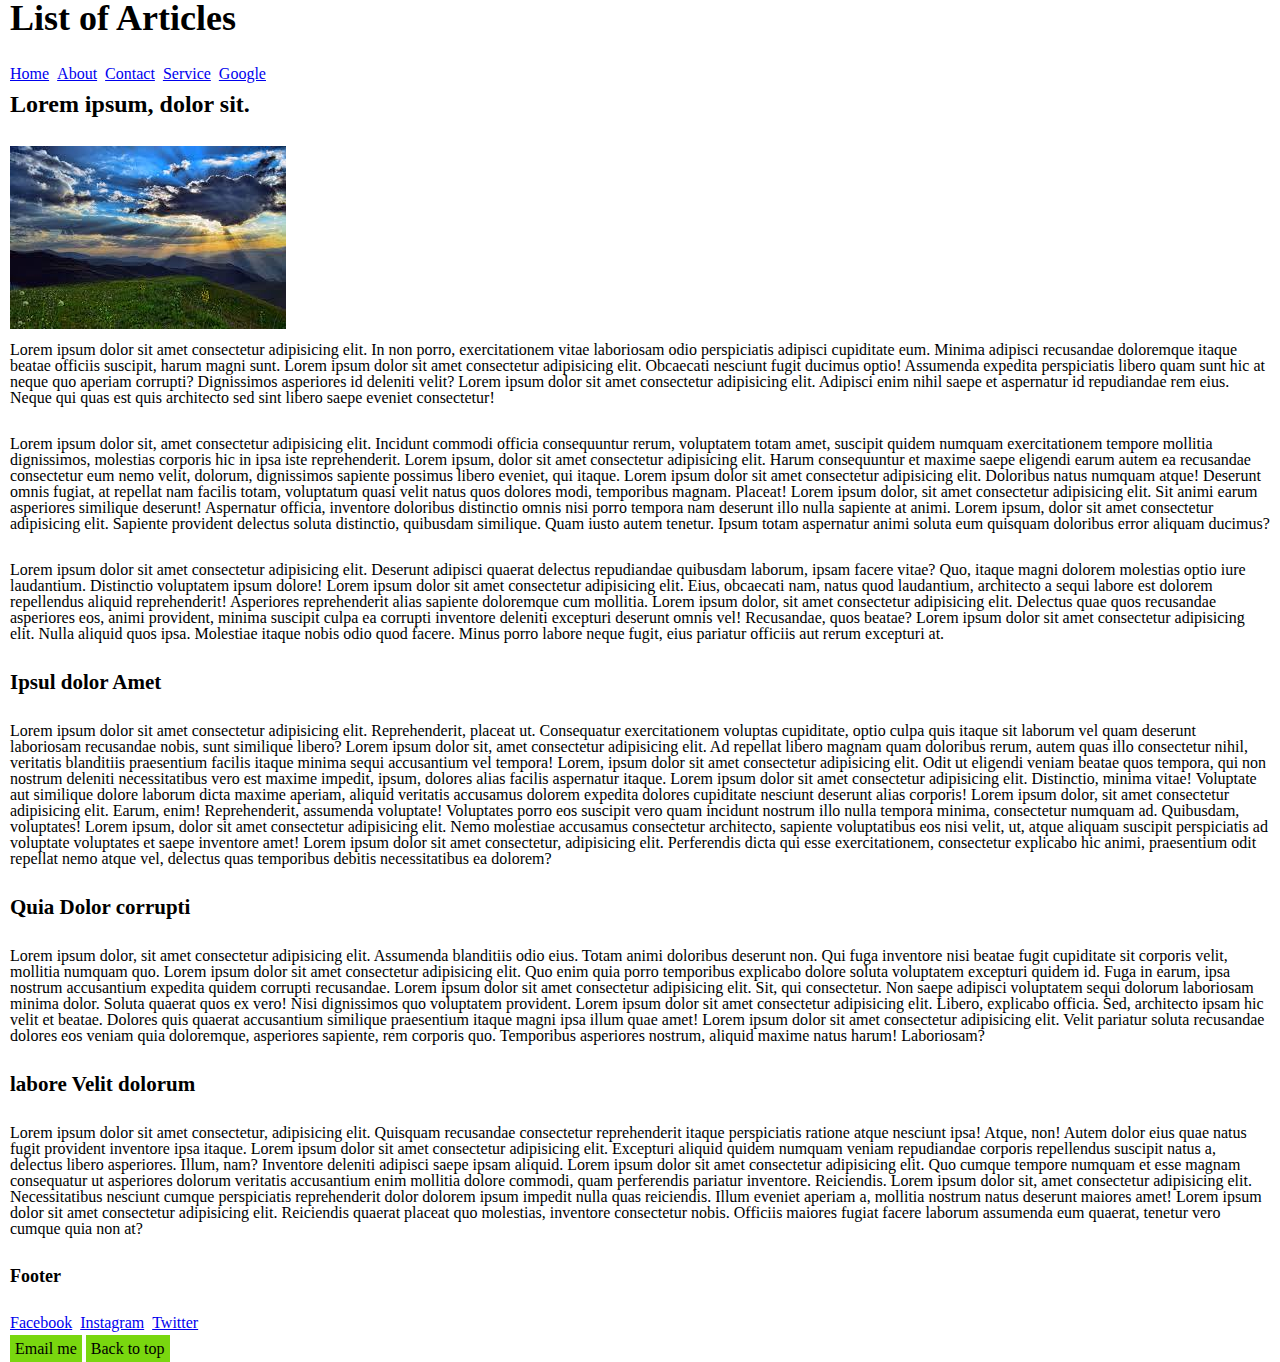
<file: Ex2-assignment-level-1/index.html>
<!DOCTYPE html>
<html lang="en">
<head>
    <meta charset="UTF-8">
    <meta name="viewport" content="width=device-width, initial-scale=1.0">
    <title>website</title>
    <link rel="stylesheet" href="assets/stylesheets/main.css">
</head>
<body>
    <header class="container">
     <div id="top">
        <h1>List of Articles</h1>
        <nav>
            <ul>
                <li><a href="index.html">Home</a></li><!--
                --><li><a href="about.html">About</a></li><!--
                --><li><a href="contact.html">Contact</a></li><!--
                --><li><a href="service.html">Service</a></li><!--
                --><li><a href="https://www.google.com/" target="_blank">Google</a></li> 
            </ul>
        </nav>
     </div>
    </header>

    <main class="container">
        <section class="hero">
            <h2>Lorem ipsum, dolor sit.</h2>
            <img src="assets/images/image1.jpg" alt="nature">
        </section>

        <section>
            <p>Lorem ipsum dolor sit amet consectetur adipisicing elit. In non porro, exercitationem vitae laboriosam odio perspiciatis adipisci cupiditate eum. Minima adipisci recusandae doloremque itaque beatae officiis suscipit, harum magni sunt. Lorem ipsum dolor sit amet consectetur adipisicing elit. Obcaecati nesciunt fugit ducimus optio! Assumenda expedita perspiciatis libero quam sunt hic at neque quo aperiam corrupti? Dignissimos asperiores id deleniti velit? Lorem ipsum dolor sit amet consectetur adipisicing elit. Adipisci enim nihil saepe et aspernatur id repudiandae rem eius. Neque qui quas est quis architecto sed sint libero saepe eveniet consectetur!</p>

            <p>Lorem ipsum dolor sit, amet consectetur adipisicing elit. Incidunt commodi officia consequuntur rerum, voluptatem totam amet, suscipit quidem numquam exercitationem tempore mollitia dignissimos, molestias corporis hic in ipsa iste reprehenderit. Lorem ipsum, dolor sit amet consectetur adipisicing elit. Harum consequuntur et maxime saepe eligendi earum autem ea recusandae consectetur eum nemo velit, dolorum, dignissimos sapiente possimus libero eveniet, qui itaque. Lorem ipsum dolor sit amet consectetur adipisicing elit. Doloribus natus numquam atque! Deserunt omnis fugiat, at repellat nam facilis totam, voluptatum quasi velit natus quos dolores modi, temporibus magnam. Placeat! Lorem ipsum dolor, sit amet consectetur adipisicing elit. Sit animi earum asperiores similique deserunt! Aspernatur officia, inventore doloribus distinctio omnis nisi porro tempora nam deserunt illo nulla sapiente at animi. Lorem ipsum, dolor sit amet consectetur adipisicing elit. Sapiente provident delectus soluta distinctio, quibusdam similique. Quam iusto autem tenetur. Ipsum totam aspernatur animi soluta eum quisquam doloribus error aliquam ducimus?</p>

            <p>Lorem ipsum dolor sit amet consectetur adipisicing elit. Deserunt adipisci quaerat delectus repudiandae quibusdam laborum, ipsam facere vitae? Quo, itaque magni dolorem molestias optio iure laudantium. Distinctio voluptatem ipsum dolore! Lorem ipsum dolor sit amet consectetur adipisicing elit. Eius, obcaecati nam, natus quod laudantium, architecto a sequi labore est dolorem repellendus aliquid reprehenderit! Asperiores reprehenderit alias sapiente doloremque cum mollitia. Lorem ipsum dolor, sit amet consectetur adipisicing elit. Delectus quae quos recusandae asperiores eos, animi provident, minima suscipit culpa ea corrupti inventore deleniti excepturi deserunt omnis vel! Recusandae, quos beatae? Lorem ipsum dolor sit amet consectetur adipisicing elit. Nulla aliquid quos ipsa. Molestiae itaque nobis odio quod facere. Minus porro labore neque fugit, eius pariatur officiis aut rerum excepturi at.</p>
             
            <h3>Ipsul dolor Amet</h3>

            <p>Lorem ipsum dolor sit amet consectetur adipisicing elit. Reprehenderit, placeat ut. Consequatur exercitationem voluptas cupiditate, optio culpa quis itaque sit laborum vel quam deserunt laboriosam recusandae nobis, sunt similique libero? Lorem ipsum dolor sit, amet consectetur adipisicing elit. Ad repellat libero magnam quam doloribus rerum, autem quas illo consectetur nihil, veritatis blanditiis praesentium facilis itaque minima sequi accusantium vel tempora! Lorem, ipsum dolor sit amet consectetur adipisicing elit. Odit ut eligendi veniam beatae quos tempora, qui non nostrum deleniti necessitatibus vero est maxime impedit, ipsum, dolores alias facilis aspernatur itaque. Lorem ipsum dolor sit amet consectetur adipisicing elit. Distinctio, minima vitae! Voluptate aut similique dolore laborum dicta maxime aperiam, aliquid veritatis accusamus dolorem expedita dolores cupiditate nesciunt deserunt alias corporis! Lorem ipsum dolor, sit amet consectetur adipisicing elit. Earum, enim! Reprehenderit, assumenda voluptate! Voluptates porro eos suscipit vero quam incidunt nostrum illo nulla tempora minima, consectetur numquam ad. Quibusdam, voluptates! Lorem ipsum, dolor sit amet consectetur adipisicing elit. Nemo molestiae accusamus consectetur architecto, sapiente voluptatibus eos nisi velit, ut, atque aliquam suscipit perspiciatis ad voluptate voluptates et saepe inventore amet! Lorem ipsum dolor sit amet consectetur, adipisicing elit. Perferendis dicta qui esse exercitationem, consectetur explicabo hic animi, praesentium odit repellat nemo atque vel, delectus quas temporibus debitis necessitatibus ea dolorem?</p>
        
             <h3>Quia Dolor corrupti</h3>

             <p>Lorem ipsum dolor, sit amet consectetur adipisicing elit. Assumenda blanditiis odio eius. Totam animi doloribus deserunt non. Qui fuga inventore nisi beatae fugit cupiditate sit corporis velit, mollitia numquam quo. Lorem ipsum dolor sit amet consectetur adipisicing elit. Quo enim quia porro temporibus explicabo dolore soluta voluptatem excepturi quidem id. Fuga in earum, ipsa nostrum accusantium expedita quidem corrupti recusandae. Lorem ipsum dolor sit amet consectetur adipisicing elit. Sit, qui consectetur. Non saepe adipisci voluptatem sequi dolorum laboriosam minima dolor. Soluta quaerat quos ex vero! Nisi dignissimos quo voluptatem provident. Lorem ipsum dolor sit amet consectetur adipisicing elit. Libero, explicabo officia. Sed, architecto ipsam hic velit et beatae. Dolores quis quaerat accusantium similique praesentium itaque magni ipsa illum quae amet! Lorem ipsum dolor sit amet consectetur adipisicing elit. Velit pariatur soluta recusandae dolores eos veniam quia doloremque, asperiores sapiente, rem corporis quo. Temporibus asperiores nostrum, aliquid maxime natus harum! Laboriosam?</p>

             <h3>labore Velit dolorum</h3>

             <p>Lorem ipsum dolor sit amet consectetur, adipisicing elit. Quisquam recusandae consectetur reprehenderit itaque perspiciatis ratione atque nesciunt ipsa! Atque, non! Autem dolor eius quae natus fugit provident inventore ipsa itaque. Lorem ipsum dolor sit amet consectetur adipisicing elit. Excepturi aliquid quidem numquam veniam repudiandae corporis repellendus suscipit natus a, delectus libero asperiores. Illum, nam? Inventore deleniti adipisci saepe ipsam aliquid. Lorem ipsum dolor sit amet consectetur adipisicing elit. Quo cumque tempore numquam et esse magnam consequatur ut asperiores dolorum veritatis accusantium enim mollitia dolore commodi, quam perferendis pariatur inventore. Reiciendis. Lorem ipsum dolor sit, amet consectetur adipisicing elit. Necessitatibus nesciunt cumque perspiciatis reprehenderit dolor dolorem ipsum impedit nulla quas reiciendis. Illum eveniet aperiam a, mollitia nostrum natus deserunt maiores amet! Lorem ipsum dolor sit amet consectetur adipisicing elit. Reiciendis quaerat placeat quo molestias, inventore consectetur nobis. Officiis maiores fugiat facere laborum assumenda eum quaerat, tenetur vero cumque quia non at?</p>

        </section>
    </main>

    <footer class="container">
        <h4>Footer</h4>
        <nav>
            <ul>
                <li><a href="https://www.facebook.com/" target="_blank">Facebook</a></li><!--
                --><li><a href="https://www.instagram.com/" target="_blank">Instagram</a></li><!--
                --><li><a href="https://www.Twitter.com/" target="_blank">Twitter</a></li>
            </ul>
        </nav>
        <div class="bottom-links">
           <a href="mailto:xyz@gmail.com" subject=Reaching%20out & body=how%20are%20you>Email me</a>
           <a href="#top">Back to top</a>
        </div>
    </footer>
</body>
</html>
</file>
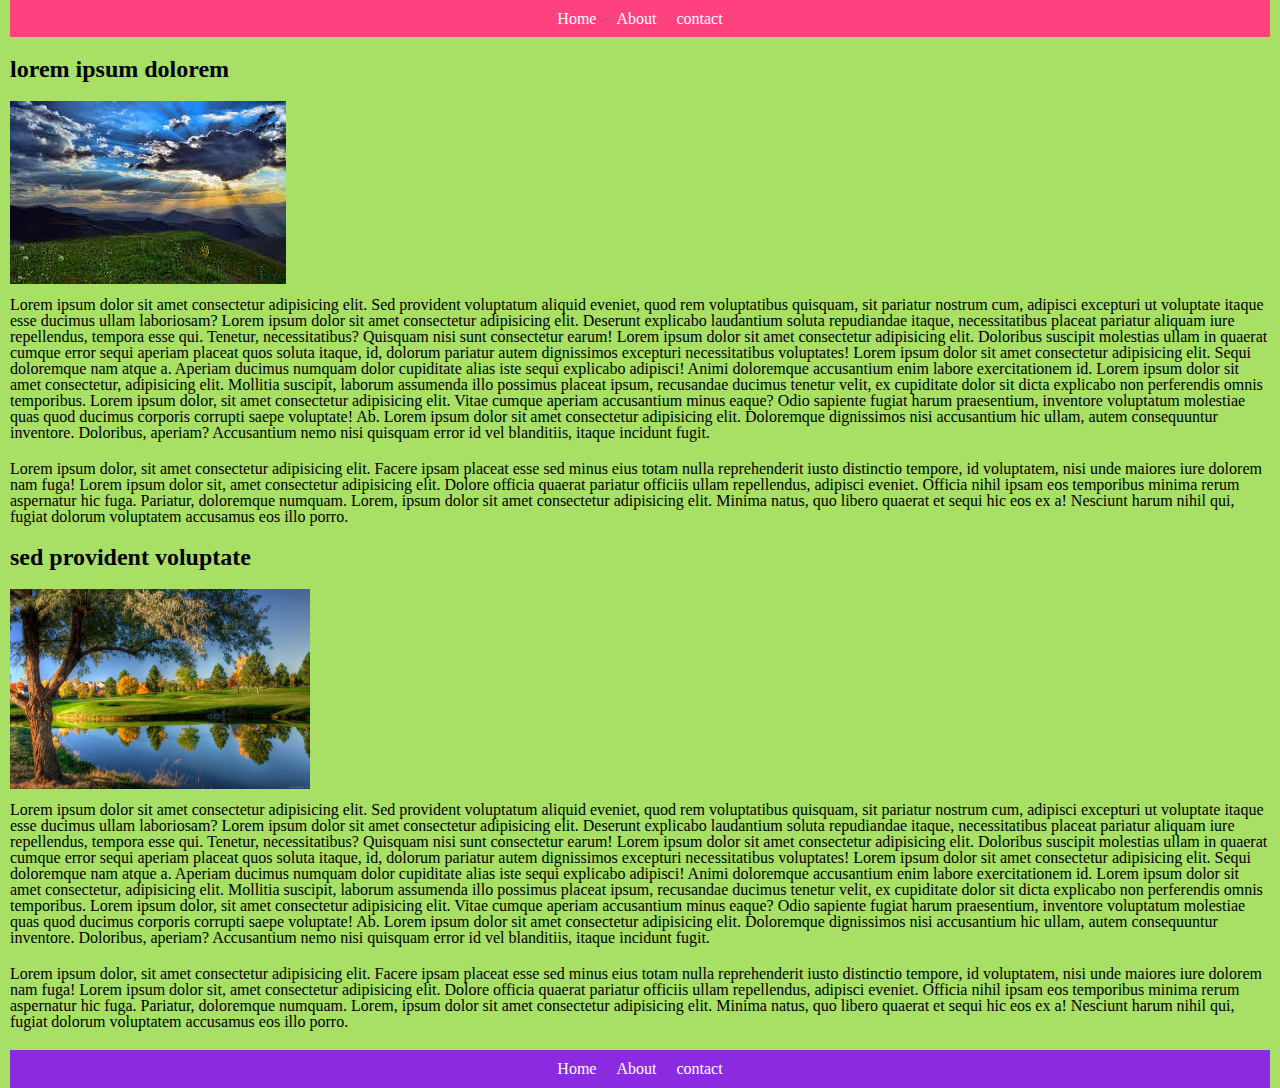
<file: Ex4-assignment-level-2/index.html>
<!DOCTYPE html>
<html lang="en">
<head>
    <meta charset="UTF-8">
    <meta name="viewport" content="width=device-width, initial-scale=1.0">
    <title>Website2</title>
    <link rel="stylesheet" href="assets/stylesheets/main.css">
</head>
<body class="index-bg">
    <header class="container">
        <nav class="primary-nav">
            <ul>
                <li><a href="index.html">Home</a></li><!--
                --><li><a href="about.html">About</a></li><!--
                --><li><a href="contact.html">contact</a></li>
            </ul>
        </nav>
    </header>

    <main class="container">
        <section>
            <article>
                 <h2> lorem ipsum dolorem</h2>
                <img src="assets/images/image1.jpg" alt="nature">

                <p>Lorem ipsum dolor sit amet consectetur adipisicing elit. Sed provident voluptatum aliquid eveniet, quod rem voluptatibus quisquam, sit pariatur nostrum cum, adipisci excepturi ut voluptate itaque esse ducimus ullam laboriosam? Lorem ipsum dolor sit amet consectetur adipisicing elit. Deserunt explicabo laudantium soluta repudiandae itaque, necessitatibus placeat pariatur aliquam iure repellendus, tempora esse qui. Tenetur, necessitatibus? Quisquam nisi sunt consectetur earum! Lorem ipsum dolor sit amet consectetur adipisicing elit. Doloribus suscipit molestias ullam in quaerat cumque error sequi aperiam placeat quos soluta itaque, id, dolorum pariatur autem dignissimos excepturi necessitatibus voluptates! Lorem ipsum dolor sit amet consectetur adipisicing elit. Sequi doloremque nam atque a. Aperiam ducimus numquam dolor cupiditate alias iste sequi explicabo adipisci! Animi doloremque accusantium enim labore exercitationem id. Lorem ipsum dolor sit amet consectetur, adipisicing elit. Mollitia suscipit, laborum assumenda illo possimus placeat ipsum, recusandae ducimus tenetur velit, ex cupiditate dolor sit dicta explicabo non perferendis omnis temporibus. Lorem ipsum dolor, sit amet consectetur adipisicing elit. Vitae cumque aperiam accusantium minus eaque? Odio sapiente fugiat harum praesentium, inventore voluptatum molestiae quas quod ducimus corporis corrupti saepe voluptate! Ab. Lorem ipsum dolor sit amet consectetur adipisicing elit. Doloremque dignissimos nisi accusantium hic ullam, autem consequuntur inventore. Doloribus, aperiam? Accusantium nemo nisi quisquam error id vel blanditiis, itaque incidunt fugit.</p>

                <p> Lorem ipsum dolor, sit amet consectetur adipisicing elit. Facere ipsam placeat esse sed minus eius totam nulla reprehenderit iusto distinctio tempore, id voluptatem, nisi unde maiores iure dolorem nam fuga! Lorem ipsum dolor sit, amet consectetur adipisicing elit. Dolore officia quaerat pariatur officiis ullam repellendus, adipisci eveniet. Officia nihil ipsam eos temporibus minima rerum aspernatur hic fuga. Pariatur, doloremque numquam. Lorem, ipsum dolor sit amet consectetur adipisicing elit. Minima natus, quo libero quaerat et sequi hic eos ex a! Nesciunt harum nihil qui, fugiat dolorum voluptatem accusamus eos illo porro.</p>

            </article>

            <article>
                <h2>sed provident voluptate</h2>
                <img src="assets/images/image2.jpg" alt="nature" height="200px" width="300px">

                <p>Lorem ipsum dolor sit amet consectetur adipisicing elit. Sed provident voluptatum aliquid eveniet, quod rem voluptatibus quisquam, sit pariatur nostrum cum, adipisci excepturi ut voluptate itaque esse ducimus ullam laboriosam? Lorem ipsum dolor sit amet consectetur adipisicing elit. Deserunt explicabo laudantium soluta repudiandae itaque, necessitatibus placeat pariatur aliquam iure repellendus, tempora esse qui. Tenetur, necessitatibus? Quisquam nisi sunt consectetur earum! Lorem ipsum dolor sit amet consectetur adipisicing elit. Doloribus suscipit molestias ullam in quaerat cumque error sequi aperiam placeat quos soluta itaque, id, dolorum pariatur autem dignissimos excepturi necessitatibus voluptates! Lorem ipsum dolor sit amet consectetur adipisicing elit. Sequi doloremque nam atque a. Aperiam ducimus numquam dolor cupiditate alias iste sequi explicabo adipisci! Animi doloremque accusantium enim labore exercitationem id. Lorem ipsum dolor sit amet consectetur, adipisicing elit. Mollitia suscipit, laborum assumenda illo possimus placeat ipsum, recusandae ducimus tenetur velit, ex cupiditate dolor sit dicta explicabo non perferendis omnis temporibus. Lorem ipsum dolor, sit amet consectetur adipisicing elit. Vitae cumque aperiam accusantium minus eaque? Odio sapiente fugiat harum praesentium, inventore voluptatum molestiae quas quod ducimus corporis corrupti saepe voluptate! Ab. Lorem ipsum dolor sit amet consectetur adipisicing elit. Doloremque dignissimos nisi accusantium hic ullam, autem consequuntur inventore. Doloribus, aperiam? Accusantium nemo nisi quisquam error id vel blanditiis, itaque incidunt fugit.</p>
                
                <p> Lorem ipsum dolor, sit amet consectetur adipisicing elit. Facere ipsam placeat esse sed minus eius totam nulla reprehenderit iusto distinctio tempore, id voluptatem, nisi unde maiores iure dolorem nam fuga! Lorem ipsum dolor sit, amet consectetur adipisicing elit. Dolore officia quaerat pariatur officiis ullam repellendus, adipisci eveniet. Officia nihil ipsam eos temporibus minima rerum aspernatur hic fuga. Pariatur, doloremque numquam. Lorem, ipsum dolor sit amet consectetur adipisicing elit. Minima natus, quo libero quaerat et sequi hic eos ex a! Nesciunt harum nihil qui, fugiat dolorum voluptatem accusamus eos illo porro.</p>

            </article>
        </section>
    </main>

    <footer class="container">
        <nav class="footer-nav">
            <ul>
                <li><a href="index.html">Home</a></li><!--
                --><li><a href="about.html">About</a></li><!--
                --><li><a href="contact.html">contact</a></li>
            </ul>
        </nav>
    </footer>
</body>
</html>
</file>
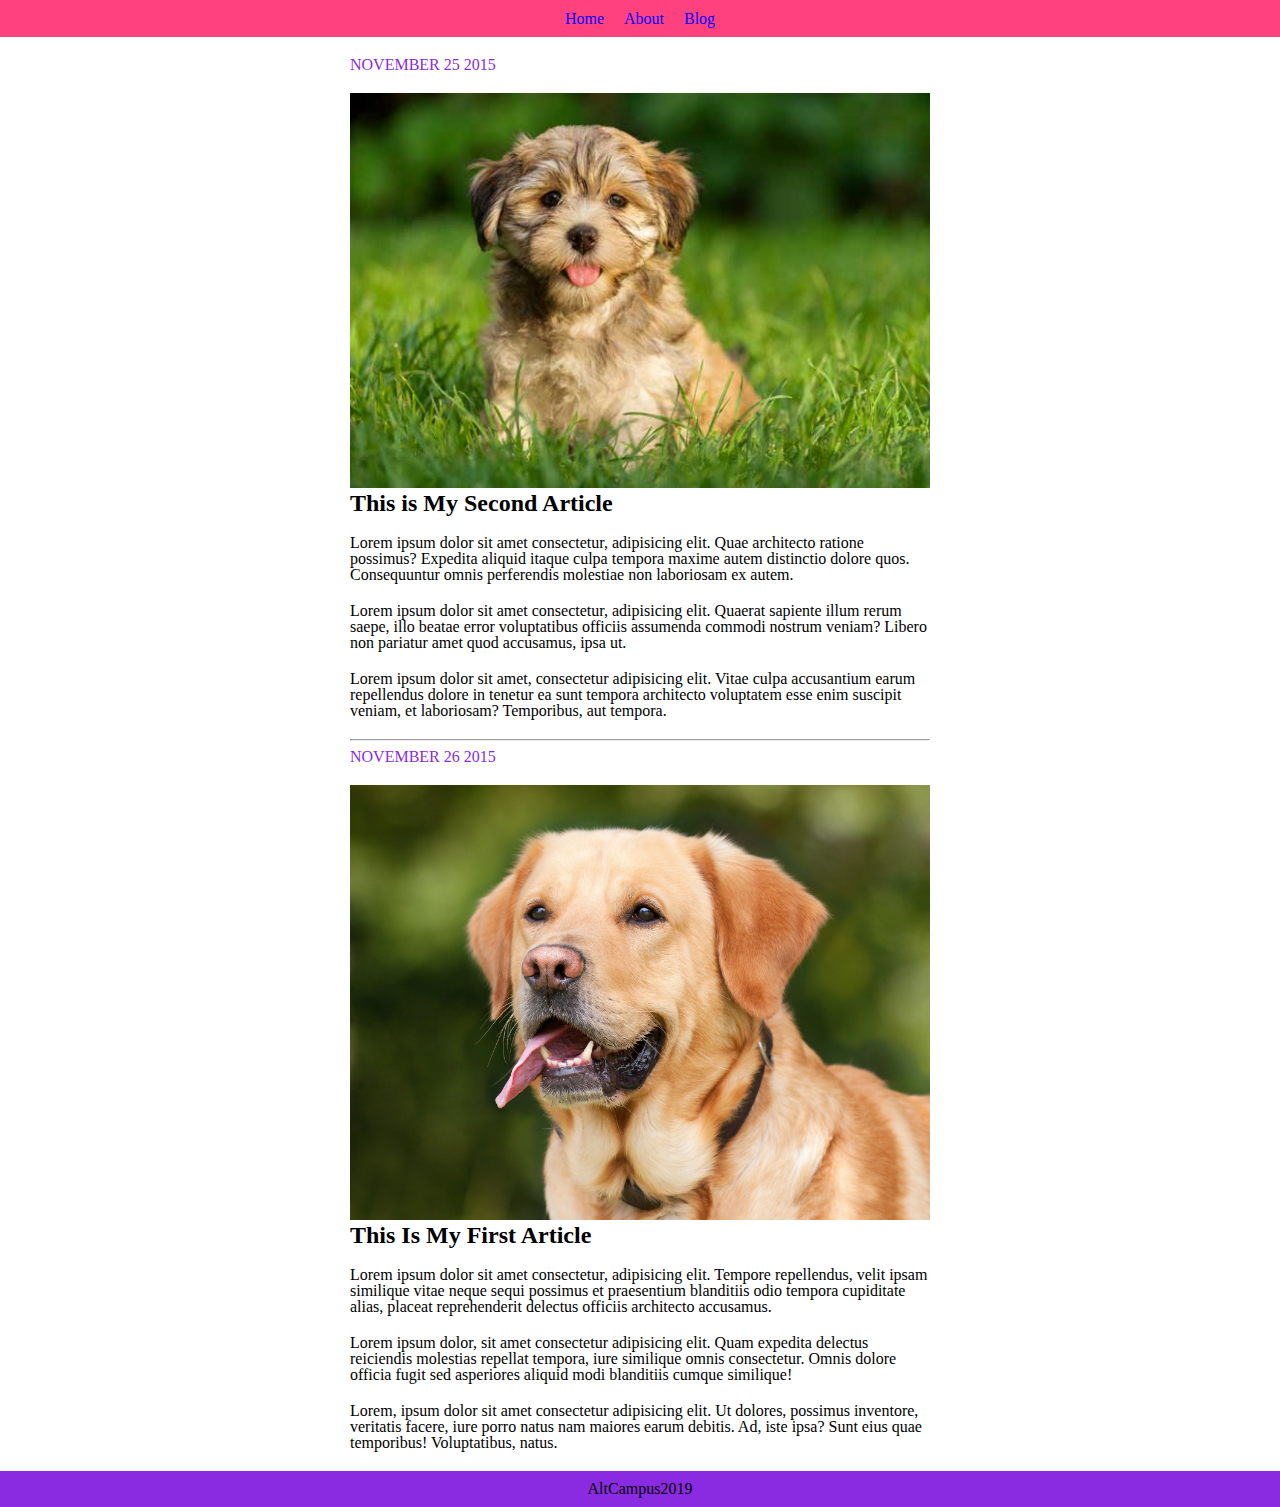
<file: Ex7-assignment-level-3/index.html>
<!DOCTYPE html>
<html lang="en">
<head>
    <meta charset="UTF-8">
    <meta name="viewport" content="width=device-width, initial-scale=1.0">
    <title>website3</title>
    <link rel="stylesheet" href="assets/stylesheets/main.css">
</head>
<body>
    <header>
        <nav class="primary-nav">
          <ul>
            <li><a href="home.html">Home</a></li><!--
              --><li><a href="about.html">About</a></li><!--
              --><li><a href="index.html">Blog</a></li>
         </ul>
        </nav>
    </header>

    <main class="container">
        <article>
            <p class="para">NOVEMBER 25 2015</p>

            <img src="assets/images/image1.jpg" alt="dog">

             <h2>This is My Second Article</h2>

             <p>Lorem ipsum dolor sit amet consectetur, adipisicing elit. Quae architecto ratione possimus? Expedita aliquid itaque culpa tempora maxime autem distinctio dolore quos. Consequuntur omnis perferendis molestiae non laboriosam ex autem.</p>

             <p>Lorem ipsum dolor sit amet consectetur, adipisicing elit. Quaerat sapiente illum rerum saepe, illo beatae error voluptatibus officiis assumenda commodi nostrum veniam? Libero non pariatur amet quod accusamus, ipsa ut.</p>

             <p>Lorem ipsum dolor sit amet, consectetur adipisicing elit. Vitae culpa accusantium earum repellendus dolore in tenetur ea sunt tempora architecto voluptatem esse enim suscipit veniam, et laboriosam? Temporibus, aut tempora.</p>
            </article>
        <hr>

        <article>
            <p class="para">NOVEMBER 26 2015</p>

            <img src="assets/images/image2.jpg" alt="dog">

            <h2>This Is My First Article</h2>
            <p>Lorem ipsum dolor sit amet consectetur, adipisicing elit. Tempore repellendus, velit ipsam similique vitae neque sequi possimus et praesentium blanditiis odio tempora cupiditate alias, placeat reprehenderit delectus officiis architecto accusamus.</p>

            <p>Lorem ipsum dolor, sit amet consectetur adipisicing elit. Quam expedita delectus reiciendis molestias repellat tempora, iure similique omnis consectetur. Omnis dolore officia fugit sed asperiores aliquid modi blanditiis cumque similique!</p>

            <p>Lorem, ipsum dolor sit amet consectetur adipisicing elit. Ut dolores, possimus inventore, veritatis facere, iure porro natus nam maiores earum debitis. Ad, iste ipsa? Sunt eius quae temporibus! Voluptatibus, natus.</p>

        </article>
    </main>

    <footer>
        <div class="bottom">
            <p>AltCampus2019</p>
        </div>
    </footer>
</body>
</html>
</file>
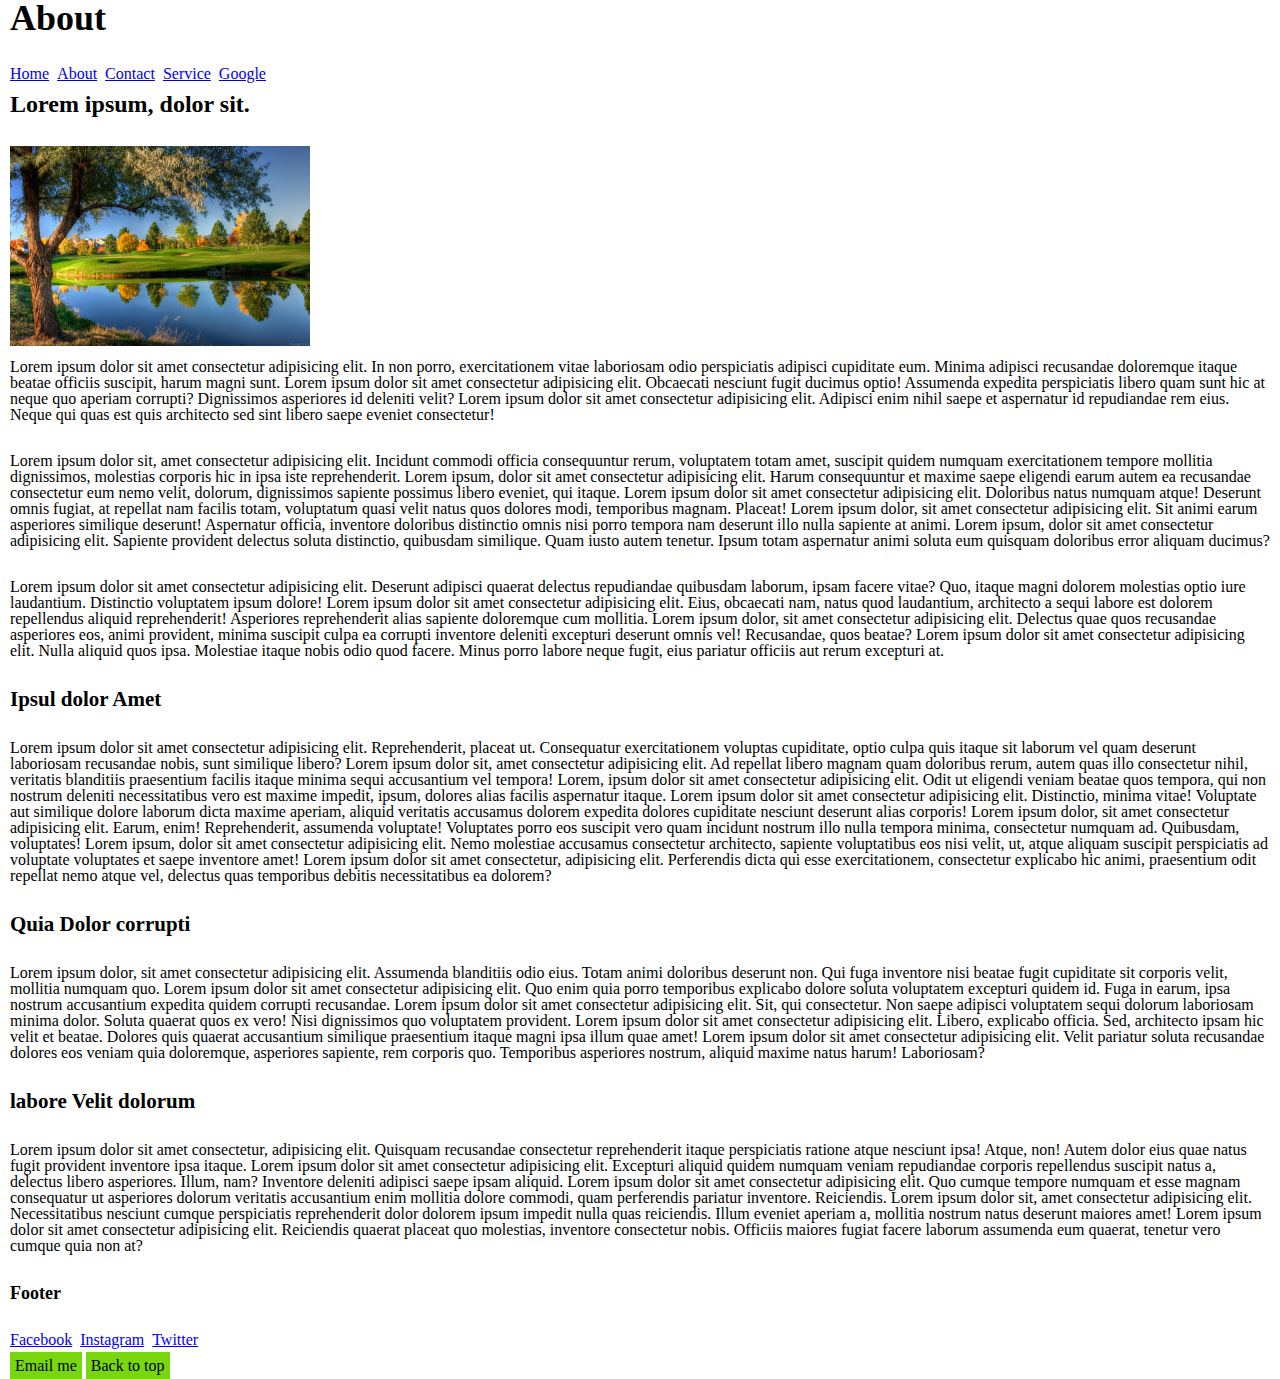
<file: Ex2-assignment-level-1/about.html>
<!DOCTYPE html>
<html lang="en">
<head>
    <meta charset="UTF-8">
    <meta name="viewport" content="width=device-width, initial-scale=1.0">
    <title>about</title>
    <link rel="stylesheet" href="assets/stylesheets/main.css">
</head>
<body>
    <header class="container">
        <div id="top">
           <h1>About</h1>
           <nav>
               <ul>
                <li><a href="index.html">Home</a></li><!--
                --><li><a href="about.html">About</a></li><!--
                --><li><a href="Contact.html">Contact</a></li><!--
                --><li><a href="service.html">Service</a></li><!--
                --><li><a href="https://www.google.com/" target="_blank">Google</a></li> 
               </ul>
           </nav>
        </div>
       </header>
   
       <main class="container">
           <section class="hero">
               <h2>Lorem ipsum, dolor sit.</h2>
               <img src="assets/images/image2.jpg" alt="nature" height="200px" width="300px">
           </section>
   
           <section>
               <p>Lorem ipsum dolor sit amet consectetur adipisicing elit. In non porro, exercitationem vitae laboriosam odio perspiciatis adipisci cupiditate eum. Minima adipisci recusandae doloremque itaque beatae officiis suscipit, harum magni sunt. Lorem ipsum dolor sit amet consectetur adipisicing elit. Obcaecati nesciunt fugit ducimus optio! Assumenda expedita perspiciatis libero quam sunt hic at neque quo aperiam corrupti? Dignissimos asperiores id deleniti velit? Lorem ipsum dolor sit amet consectetur adipisicing elit. Adipisci enim nihil saepe et aspernatur id repudiandae rem eius. Neque qui quas est quis architecto sed sint libero saepe eveniet consectetur!</p>
   
               <p>Lorem ipsum dolor sit, amet consectetur adipisicing elit. Incidunt commodi officia consequuntur rerum, voluptatem totam amet, suscipit quidem numquam exercitationem tempore mollitia dignissimos, molestias corporis hic in ipsa iste reprehenderit. Lorem ipsum, dolor sit amet consectetur adipisicing elit. Harum consequuntur et maxime saepe eligendi earum autem ea recusandae consectetur eum nemo velit, dolorum, dignissimos sapiente possimus libero eveniet, qui itaque. Lorem ipsum dolor sit amet consectetur adipisicing elit. Doloribus natus numquam atque! Deserunt omnis fugiat, at repellat nam facilis totam, voluptatum quasi velit natus quos dolores modi, temporibus magnam. Placeat! Lorem ipsum dolor, sit amet consectetur adipisicing elit. Sit animi earum asperiores similique deserunt! Aspernatur officia, inventore doloribus distinctio omnis nisi porro tempora nam deserunt illo nulla sapiente at animi. Lorem ipsum, dolor sit amet consectetur adipisicing elit. Sapiente provident delectus soluta distinctio, quibusdam similique. Quam iusto autem tenetur. Ipsum totam aspernatur animi soluta eum quisquam doloribus error aliquam ducimus?</p>
   
               <p>Lorem ipsum dolor sit amet consectetur adipisicing elit. Deserunt adipisci quaerat delectus repudiandae quibusdam laborum, ipsam facere vitae? Quo, itaque magni dolorem molestias optio iure laudantium. Distinctio voluptatem ipsum dolore! Lorem ipsum dolor sit amet consectetur adipisicing elit. Eius, obcaecati nam, natus quod laudantium, architecto a sequi labore est dolorem repellendus aliquid reprehenderit! Asperiores reprehenderit alias sapiente doloremque cum mollitia. Lorem ipsum dolor, sit amet consectetur adipisicing elit. Delectus quae quos recusandae asperiores eos, animi provident, minima suscipit culpa ea corrupti inventore deleniti excepturi deserunt omnis vel! Recusandae, quos beatae? Lorem ipsum dolor sit amet consectetur adipisicing elit. Nulla aliquid quos ipsa. Molestiae itaque nobis odio quod facere. Minus porro labore neque fugit, eius pariatur officiis aut rerum excepturi at.</p>
                
               <h3>Ipsul dolor Amet</h3>
   
               <p>Lorem ipsum dolor sit amet consectetur adipisicing elit. Reprehenderit, placeat ut. Consequatur exercitationem voluptas cupiditate, optio culpa quis itaque sit laborum vel quam deserunt laboriosam recusandae nobis, sunt similique libero? Lorem ipsum dolor sit, amet consectetur adipisicing elit. Ad repellat libero magnam quam doloribus rerum, autem quas illo consectetur nihil, veritatis blanditiis praesentium facilis itaque minima sequi accusantium vel tempora! Lorem, ipsum dolor sit amet consectetur adipisicing elit. Odit ut eligendi veniam beatae quos tempora, qui non nostrum deleniti necessitatibus vero est maxime impedit, ipsum, dolores alias facilis aspernatur itaque. Lorem ipsum dolor sit amet consectetur adipisicing elit. Distinctio, minima vitae! Voluptate aut similique dolore laborum dicta maxime aperiam, aliquid veritatis accusamus dolorem expedita dolores cupiditate nesciunt deserunt alias corporis! Lorem ipsum dolor, sit amet consectetur adipisicing elit. Earum, enim! Reprehenderit, assumenda voluptate! Voluptates porro eos suscipit vero quam incidunt nostrum illo nulla tempora minima, consectetur numquam ad. Quibusdam, voluptates! Lorem ipsum, dolor sit amet consectetur adipisicing elit. Nemo molestiae accusamus consectetur architecto, sapiente voluptatibus eos nisi velit, ut, atque aliquam suscipit perspiciatis ad voluptate voluptates et saepe inventore amet! Lorem ipsum dolor sit amet consectetur, adipisicing elit. Perferendis dicta qui esse exercitationem, consectetur explicabo hic animi, praesentium odit repellat nemo atque vel, delectus quas temporibus debitis necessitatibus ea dolorem?</p>
           
                <h3>Quia Dolor corrupti</h3>
   
                <p>Lorem ipsum dolor, sit amet consectetur adipisicing elit. Assumenda blanditiis odio eius. Totam animi doloribus deserunt non. Qui fuga inventore nisi beatae fugit cupiditate sit corporis velit, mollitia numquam quo. Lorem ipsum dolor sit amet consectetur adipisicing elit. Quo enim quia porro temporibus explicabo dolore soluta voluptatem excepturi quidem id. Fuga in earum, ipsa nostrum accusantium expedita quidem corrupti recusandae. Lorem ipsum dolor sit amet consectetur adipisicing elit. Sit, qui consectetur. Non saepe adipisci voluptatem sequi dolorum laboriosam minima dolor. Soluta quaerat quos ex vero! Nisi dignissimos quo voluptatem provident. Lorem ipsum dolor sit amet consectetur adipisicing elit. Libero, explicabo officia. Sed, architecto ipsam hic velit et beatae. Dolores quis quaerat accusantium similique praesentium itaque magni ipsa illum quae amet! Lorem ipsum dolor sit amet consectetur adipisicing elit. Velit pariatur soluta recusandae dolores eos veniam quia doloremque, asperiores sapiente, rem corporis quo. Temporibus asperiores nostrum, aliquid maxime natus harum! Laboriosam?</p>
   
                <h3>labore Velit dolorum</h3>
   
                <p>Lorem ipsum dolor sit amet consectetur, adipisicing elit. Quisquam recusandae consectetur reprehenderit itaque perspiciatis ratione atque nesciunt ipsa! Atque, non! Autem dolor eius quae natus fugit provident inventore ipsa itaque. Lorem ipsum dolor sit amet consectetur adipisicing elit. Excepturi aliquid quidem numquam veniam repudiandae corporis repellendus suscipit natus a, delectus libero asperiores. Illum, nam? Inventore deleniti adipisci saepe ipsam aliquid. Lorem ipsum dolor sit amet consectetur adipisicing elit. Quo cumque tempore numquam et esse magnam consequatur ut asperiores dolorum veritatis accusantium enim mollitia dolore commodi, quam perferendis pariatur inventore. Reiciendis. Lorem ipsum dolor sit, amet consectetur adipisicing elit. Necessitatibus nesciunt cumque perspiciatis reprehenderit dolor dolorem ipsum impedit nulla quas reiciendis. Illum eveniet aperiam a, mollitia nostrum natus deserunt maiores amet! Lorem ipsum dolor sit amet consectetur adipisicing elit. Reiciendis quaerat placeat quo molestias, inventore consectetur nobis. Officiis maiores fugiat facere laborum assumenda eum quaerat, tenetur vero cumque quia non at?</p>
   
           </section>
       </main>
   
       <footer class="container">
           <h4>Footer</h4>
           <nav>
               <ul>
                   <li><a href="https://www.facebook.com/" target="_blank">Facebook</a></li><!--
                   --><li><a href="https://www.instagram.com/" target="_blank">Instagram</a></li><!--
                   --><li><a href="https://www.Twitter.com/" target="_blank">Twitter</a></li>
               </ul>
           </nav>
           <div class="bottom-links">
              <a href="mailto:xyz@gmail.com" subject=Reaching%20out & body=how%20are%20you>Email me</a>
              <a href="#top">Back to top</a>
           </div>
       </footer>
</body>
</html>
</file>
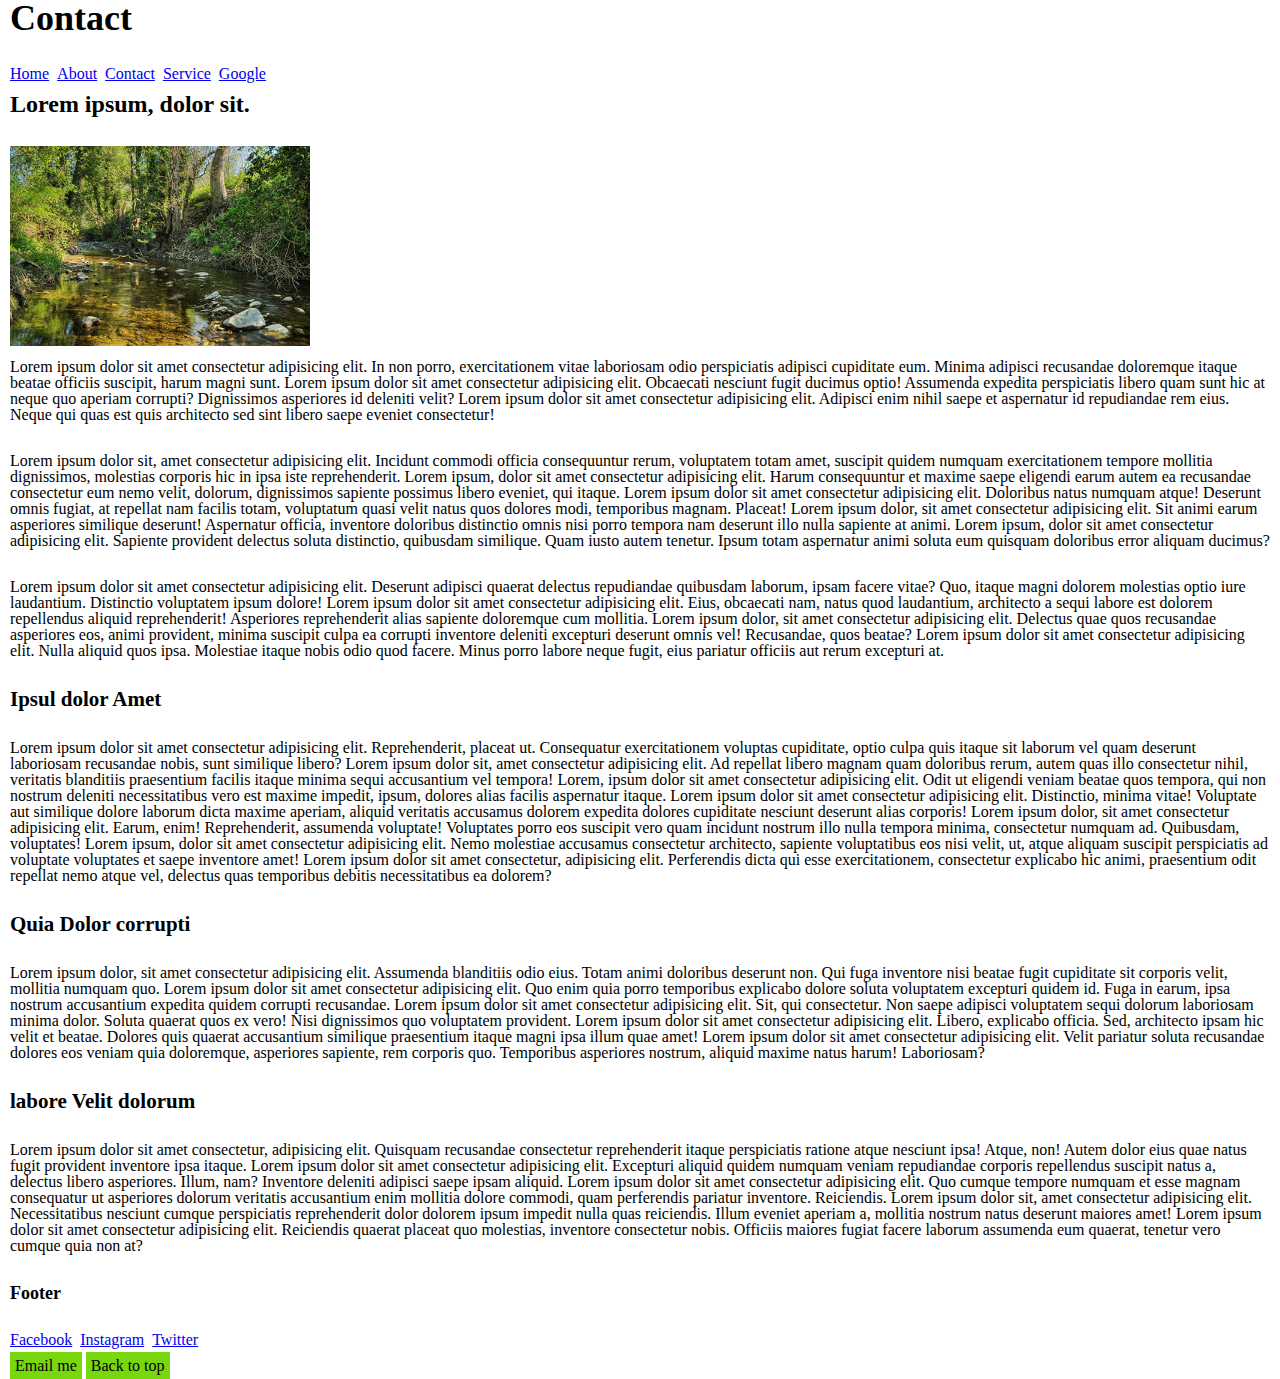
<file: Ex2-assignment-level-1/Contact.html>
<!DOCTYPE html>
<html lang="en">
<head>
    <meta charset="UTF-8">
    <meta name="viewport" content="width=device-width, initial-scale=1.0">
    <title>Contact</title>
    <link rel="stylesheet" href="assets/stylesheets/main.css">
</head>
<body>
    <header class="container">
        <div id="top">
           <h1>Contact</h1>
           <nav>
               <ul>
                <li><a href="index.html">Home</a></li><!--
                --><li><a href="about.html">About</a></li><!--
                --><li><a href="Contact.html">Contact</a></li><!--
                --><li><a href="service.html">Service</a></li><!--
                --><li><a href="https://www.google.com/" target="_blank">Google</a></li> 
               </ul>
           </nav>
        </div>
       </header>
   
       <main class="container">
           <section class="hero">
               <h2>Lorem ipsum, dolor sit.</h2>
               <img src="assets/images/image3.jpg" alt="nature" height="200px" width="300px">
           </section>
   
           <section>
               <p>Lorem ipsum dolor sit amet consectetur adipisicing elit. In non porro, exercitationem vitae laboriosam odio perspiciatis adipisci cupiditate eum. Minima adipisci recusandae doloremque itaque beatae officiis suscipit, harum magni sunt. Lorem ipsum dolor sit amet consectetur adipisicing elit. Obcaecati nesciunt fugit ducimus optio! Assumenda expedita perspiciatis libero quam sunt hic at neque quo aperiam corrupti? Dignissimos asperiores id deleniti velit? Lorem ipsum dolor sit amet consectetur adipisicing elit. Adipisci enim nihil saepe et aspernatur id repudiandae rem eius. Neque qui quas est quis architecto sed sint libero saepe eveniet consectetur!</p>
   
               <p>Lorem ipsum dolor sit, amet consectetur adipisicing elit. Incidunt commodi officia consequuntur rerum, voluptatem totam amet, suscipit quidem numquam exercitationem tempore mollitia dignissimos, molestias corporis hic in ipsa iste reprehenderit. Lorem ipsum, dolor sit amet consectetur adipisicing elit. Harum consequuntur et maxime saepe eligendi earum autem ea recusandae consectetur eum nemo velit, dolorum, dignissimos sapiente possimus libero eveniet, qui itaque. Lorem ipsum dolor sit amet consectetur adipisicing elit. Doloribus natus numquam atque! Deserunt omnis fugiat, at repellat nam facilis totam, voluptatum quasi velit natus quos dolores modi, temporibus magnam. Placeat! Lorem ipsum dolor, sit amet consectetur adipisicing elit. Sit animi earum asperiores similique deserunt! Aspernatur officia, inventore doloribus distinctio omnis nisi porro tempora nam deserunt illo nulla sapiente at animi. Lorem ipsum, dolor sit amet consectetur adipisicing elit. Sapiente provident delectus soluta distinctio, quibusdam similique. Quam iusto autem tenetur. Ipsum totam aspernatur animi soluta eum quisquam doloribus error aliquam ducimus?</p>
   
               <p>Lorem ipsum dolor sit amet consectetur adipisicing elit. Deserunt adipisci quaerat delectus repudiandae quibusdam laborum, ipsam facere vitae? Quo, itaque magni dolorem molestias optio iure laudantium. Distinctio voluptatem ipsum dolore! Lorem ipsum dolor sit amet consectetur adipisicing elit. Eius, obcaecati nam, natus quod laudantium, architecto a sequi labore est dolorem repellendus aliquid reprehenderit! Asperiores reprehenderit alias sapiente doloremque cum mollitia. Lorem ipsum dolor, sit amet consectetur adipisicing elit. Delectus quae quos recusandae asperiores eos, animi provident, minima suscipit culpa ea corrupti inventore deleniti excepturi deserunt omnis vel! Recusandae, quos beatae? Lorem ipsum dolor sit amet consectetur adipisicing elit. Nulla aliquid quos ipsa. Molestiae itaque nobis odio quod facere. Minus porro labore neque fugit, eius pariatur officiis aut rerum excepturi at.</p>
                
               <h3>Ipsul dolor Amet</h3>
   
               <p>Lorem ipsum dolor sit amet consectetur adipisicing elit. Reprehenderit, placeat ut. Consequatur exercitationem voluptas cupiditate, optio culpa quis itaque sit laborum vel quam deserunt laboriosam recusandae nobis, sunt similique libero? Lorem ipsum dolor sit, amet consectetur adipisicing elit. Ad repellat libero magnam quam doloribus rerum, autem quas illo consectetur nihil, veritatis blanditiis praesentium facilis itaque minima sequi accusantium vel tempora! Lorem, ipsum dolor sit amet consectetur adipisicing elit. Odit ut eligendi veniam beatae quos tempora, qui non nostrum deleniti necessitatibus vero est maxime impedit, ipsum, dolores alias facilis aspernatur itaque. Lorem ipsum dolor sit amet consectetur adipisicing elit. Distinctio, minima vitae! Voluptate aut similique dolore laborum dicta maxime aperiam, aliquid veritatis accusamus dolorem expedita dolores cupiditate nesciunt deserunt alias corporis! Lorem ipsum dolor, sit amet consectetur adipisicing elit. Earum, enim! Reprehenderit, assumenda voluptate! Voluptates porro eos suscipit vero quam incidunt nostrum illo nulla tempora minima, consectetur numquam ad. Quibusdam, voluptates! Lorem ipsum, dolor sit amet consectetur adipisicing elit. Nemo molestiae accusamus consectetur architecto, sapiente voluptatibus eos nisi velit, ut, atque aliquam suscipit perspiciatis ad voluptate voluptates et saepe inventore amet! Lorem ipsum dolor sit amet consectetur, adipisicing elit. Perferendis dicta qui esse exercitationem, consectetur explicabo hic animi, praesentium odit repellat nemo atque vel, delectus quas temporibus debitis necessitatibus ea dolorem?</p>
           
                <h3>Quia Dolor corrupti</h3>
   
                <p>Lorem ipsum dolor, sit amet consectetur adipisicing elit. Assumenda blanditiis odio eius. Totam animi doloribus deserunt non. Qui fuga inventore nisi beatae fugit cupiditate sit corporis velit, mollitia numquam quo. Lorem ipsum dolor sit amet consectetur adipisicing elit. Quo enim quia porro temporibus explicabo dolore soluta voluptatem excepturi quidem id. Fuga in earum, ipsa nostrum accusantium expedita quidem corrupti recusandae. Lorem ipsum dolor sit amet consectetur adipisicing elit. Sit, qui consectetur. Non saepe adipisci voluptatem sequi dolorum laboriosam minima dolor. Soluta quaerat quos ex vero! Nisi dignissimos quo voluptatem provident. Lorem ipsum dolor sit amet consectetur adipisicing elit. Libero, explicabo officia. Sed, architecto ipsam hic velit et beatae. Dolores quis quaerat accusantium similique praesentium itaque magni ipsa illum quae amet! Lorem ipsum dolor sit amet consectetur adipisicing elit. Velit pariatur soluta recusandae dolores eos veniam quia doloremque, asperiores sapiente, rem corporis quo. Temporibus asperiores nostrum, aliquid maxime natus harum! Laboriosam?</p>
   
                <h3>labore Velit dolorum</h3>
   
                <p>Lorem ipsum dolor sit amet consectetur, adipisicing elit. Quisquam recusandae consectetur reprehenderit itaque perspiciatis ratione atque nesciunt ipsa! Atque, non! Autem dolor eius quae natus fugit provident inventore ipsa itaque. Lorem ipsum dolor sit amet consectetur adipisicing elit. Excepturi aliquid quidem numquam veniam repudiandae corporis repellendus suscipit natus a, delectus libero asperiores. Illum, nam? Inventore deleniti adipisci saepe ipsam aliquid. Lorem ipsum dolor sit amet consectetur adipisicing elit. Quo cumque tempore numquam et esse magnam consequatur ut asperiores dolorum veritatis accusantium enim mollitia dolore commodi, quam perferendis pariatur inventore. Reiciendis. Lorem ipsum dolor sit, amet consectetur adipisicing elit. Necessitatibus nesciunt cumque perspiciatis reprehenderit dolor dolorem ipsum impedit nulla quas reiciendis. Illum eveniet aperiam a, mollitia nostrum natus deserunt maiores amet! Lorem ipsum dolor sit amet consectetur adipisicing elit. Reiciendis quaerat placeat quo molestias, inventore consectetur nobis. Officiis maiores fugiat facere laborum assumenda eum quaerat, tenetur vero cumque quia non at?</p>
   
           </section>
       </main>
   
       <footer class="container">
           <h4>Footer</h4>
           <nav>
               <ul>
                   <li><a href="https://www.facebook.com/" target="_blank">Facebook</a></li><!--
                   --><li><a href="https://www.instagram.com/" target="_blank">Instagram</a></li><!--
                   --><li><a href="https://www.Twitter.com/" target="_blank">Twitter</a></li>
               </ul>
           </nav>
           <div class="bottom-links">
              <a href="mailto:xyz@gmail.com" subject=Reaching%20out & body=how%20are%20you>Email me</a>
              <a href="#top">Back to top</a>
           </div>
       </footer>
</body>
</html>
</file>
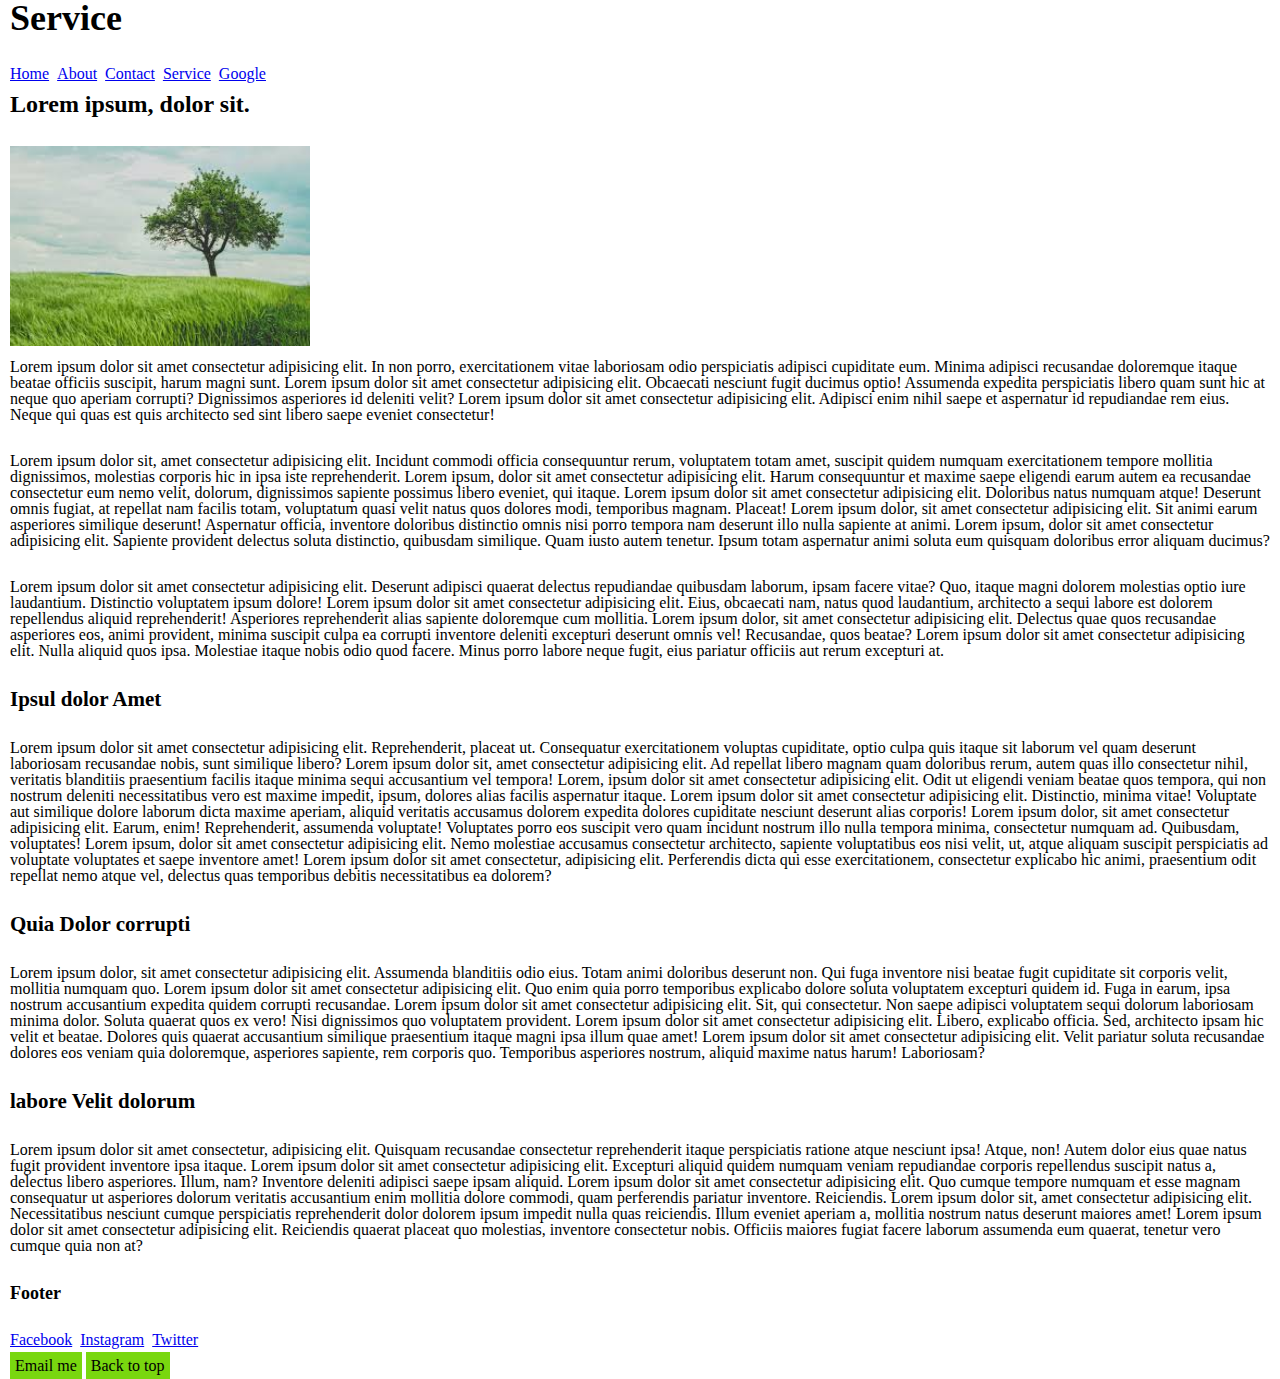
<file: Ex2-assignment-level-1/service.html>
<!DOCTYPE html>
<html lang="en">
<head>
    <meta charset="UTF-8">
    <meta name="viewport" content="width=device-width, initial-scale=1.0">
    <title>Service</title>
    <link rel="stylesheet" href="assets/stylesheets/main.css">
</head>
<body>
    <header class="container">
        <div id="top">
           <h1>Service</h1>
           <nav>
               <ul>
                <li><a href="index.html">Home</a></li><!--
                --><li><a href="about.html">About</a></li><!--
                --><li><a href="Contact.html">Contact</a></li><!--
                --><li><a href="service.html">Service</a></li><!--
                --><li><a href="https://www.google.com/" target="_blank">Google</a></li> 
               </ul>
           </nav>
        </div>
       </header>
   
       <main class="container">
           <section class="hero">
               <h2>Lorem ipsum, dolor sit.</h2>
               <img src="assets/images/image4.jpg" alt="nature" height="200px" width="300px">
           </section>
   
           <section>
               <p>Lorem ipsum dolor sit amet consectetur adipisicing elit. In non porro, exercitationem vitae laboriosam odio perspiciatis adipisci cupiditate eum. Minima adipisci recusandae doloremque itaque beatae officiis suscipit, harum magni sunt. Lorem ipsum dolor sit amet consectetur adipisicing elit. Obcaecati nesciunt fugit ducimus optio! Assumenda expedita perspiciatis libero quam sunt hic at neque quo aperiam corrupti? Dignissimos asperiores id deleniti velit? Lorem ipsum dolor sit amet consectetur adipisicing elit. Adipisci enim nihil saepe et aspernatur id repudiandae rem eius. Neque qui quas est quis architecto sed sint libero saepe eveniet consectetur!</p>
   
               <p>Lorem ipsum dolor sit, amet consectetur adipisicing elit. Incidunt commodi officia consequuntur rerum, voluptatem totam amet, suscipit quidem numquam exercitationem tempore mollitia dignissimos, molestias corporis hic in ipsa iste reprehenderit. Lorem ipsum, dolor sit amet consectetur adipisicing elit. Harum consequuntur et maxime saepe eligendi earum autem ea recusandae consectetur eum nemo velit, dolorum, dignissimos sapiente possimus libero eveniet, qui itaque. Lorem ipsum dolor sit amet consectetur adipisicing elit. Doloribus natus numquam atque! Deserunt omnis fugiat, at repellat nam facilis totam, voluptatum quasi velit natus quos dolores modi, temporibus magnam. Placeat! Lorem ipsum dolor, sit amet consectetur adipisicing elit. Sit animi earum asperiores similique deserunt! Aspernatur officia, inventore doloribus distinctio omnis nisi porro tempora nam deserunt illo nulla sapiente at animi. Lorem ipsum, dolor sit amet consectetur adipisicing elit. Sapiente provident delectus soluta distinctio, quibusdam similique. Quam iusto autem tenetur. Ipsum totam aspernatur animi soluta eum quisquam doloribus error aliquam ducimus?</p>
   
               <p>Lorem ipsum dolor sit amet consectetur adipisicing elit. Deserunt adipisci quaerat delectus repudiandae quibusdam laborum, ipsam facere vitae? Quo, itaque magni dolorem molestias optio iure laudantium. Distinctio voluptatem ipsum dolore! Lorem ipsum dolor sit amet consectetur adipisicing elit. Eius, obcaecati nam, natus quod laudantium, architecto a sequi labore est dolorem repellendus aliquid reprehenderit! Asperiores reprehenderit alias sapiente doloremque cum mollitia. Lorem ipsum dolor, sit amet consectetur adipisicing elit. Delectus quae quos recusandae asperiores eos, animi provident, minima suscipit culpa ea corrupti inventore deleniti excepturi deserunt omnis vel! Recusandae, quos beatae? Lorem ipsum dolor sit amet consectetur adipisicing elit. Nulla aliquid quos ipsa. Molestiae itaque nobis odio quod facere. Minus porro labore neque fugit, eius pariatur officiis aut rerum excepturi at.</p>
                
               <h3>Ipsul dolor Amet</h3>
   
               <p>Lorem ipsum dolor sit amet consectetur adipisicing elit. Reprehenderit, placeat ut. Consequatur exercitationem voluptas cupiditate, optio culpa quis itaque sit laborum vel quam deserunt laboriosam recusandae nobis, sunt similique libero? Lorem ipsum dolor sit, amet consectetur adipisicing elit. Ad repellat libero magnam quam doloribus rerum, autem quas illo consectetur nihil, veritatis blanditiis praesentium facilis itaque minima sequi accusantium vel tempora! Lorem, ipsum dolor sit amet consectetur adipisicing elit. Odit ut eligendi veniam beatae quos tempora, qui non nostrum deleniti necessitatibus vero est maxime impedit, ipsum, dolores alias facilis aspernatur itaque. Lorem ipsum dolor sit amet consectetur adipisicing elit. Distinctio, minima vitae! Voluptate aut similique dolore laborum dicta maxime aperiam, aliquid veritatis accusamus dolorem expedita dolores cupiditate nesciunt deserunt alias corporis! Lorem ipsum dolor, sit amet consectetur adipisicing elit. Earum, enim! Reprehenderit, assumenda voluptate! Voluptates porro eos suscipit vero quam incidunt nostrum illo nulla tempora minima, consectetur numquam ad. Quibusdam, voluptates! Lorem ipsum, dolor sit amet consectetur adipisicing elit. Nemo molestiae accusamus consectetur architecto, sapiente voluptatibus eos nisi velit, ut, atque aliquam suscipit perspiciatis ad voluptate voluptates et saepe inventore amet! Lorem ipsum dolor sit amet consectetur, adipisicing elit. Perferendis dicta qui esse exercitationem, consectetur explicabo hic animi, praesentium odit repellat nemo atque vel, delectus quas temporibus debitis necessitatibus ea dolorem?</p>
           
                <h3>Quia Dolor corrupti</h3>
   
                <p>Lorem ipsum dolor, sit amet consectetur adipisicing elit. Assumenda blanditiis odio eius. Totam animi doloribus deserunt non. Qui fuga inventore nisi beatae fugit cupiditate sit corporis velit, mollitia numquam quo. Lorem ipsum dolor sit amet consectetur adipisicing elit. Quo enim quia porro temporibus explicabo dolore soluta voluptatem excepturi quidem id. Fuga in earum, ipsa nostrum accusantium expedita quidem corrupti recusandae. Lorem ipsum dolor sit amet consectetur adipisicing elit. Sit, qui consectetur. Non saepe adipisci voluptatem sequi dolorum laboriosam minima dolor. Soluta quaerat quos ex vero! Nisi dignissimos quo voluptatem provident. Lorem ipsum dolor sit amet consectetur adipisicing elit. Libero, explicabo officia. Sed, architecto ipsam hic velit et beatae. Dolores quis quaerat accusantium similique praesentium itaque magni ipsa illum quae amet! Lorem ipsum dolor sit amet consectetur adipisicing elit. Velit pariatur soluta recusandae dolores eos veniam quia doloremque, asperiores sapiente, rem corporis quo. Temporibus asperiores nostrum, aliquid maxime natus harum! Laboriosam?</p>
   
                <h3>labore Velit dolorum</h3>
   
                <p>Lorem ipsum dolor sit amet consectetur, adipisicing elit. Quisquam recusandae consectetur reprehenderit itaque perspiciatis ratione atque nesciunt ipsa! Atque, non! Autem dolor eius quae natus fugit provident inventore ipsa itaque. Lorem ipsum dolor sit amet consectetur adipisicing elit. Excepturi aliquid quidem numquam veniam repudiandae corporis repellendus suscipit natus a, delectus libero asperiores. Illum, nam? Inventore deleniti adipisci saepe ipsam aliquid. Lorem ipsum dolor sit amet consectetur adipisicing elit. Quo cumque tempore numquam et esse magnam consequatur ut asperiores dolorum veritatis accusantium enim mollitia dolore commodi, quam perferendis pariatur inventore. Reiciendis. Lorem ipsum dolor sit, amet consectetur adipisicing elit. Necessitatibus nesciunt cumque perspiciatis reprehenderit dolor dolorem ipsum impedit nulla quas reiciendis. Illum eveniet aperiam a, mollitia nostrum natus deserunt maiores amet! Lorem ipsum dolor sit amet consectetur adipisicing elit. Reiciendis quaerat placeat quo molestias, inventore consectetur nobis. Officiis maiores fugiat facere laborum assumenda eum quaerat, tenetur vero cumque quia non at?</p>
   
           </section>
       </main>
   
       <footer class="container">
           <h4>Footer</h4>
           <nav>
               <ul>
                   <li><a href="https://www.facebook.com/" >Facebook</a></li><!--
                   --><li><a href="https://www.instagram.com/" target="_blank">Instagram</a></li><!--
                   --><li><a href="https://www.Twitter.com/" target="_blank">Twitter</a></li>
               </ul>
           </nav>
           <div class="bottom-links">
              <a href="mailto:xyz@gmail.com" subject=Reaching%20out & body=how%20are%20you>Email me</a>
              <a href="#top">Back to top</a>
           </div>
       </footer>
</body>
</html>
</file>
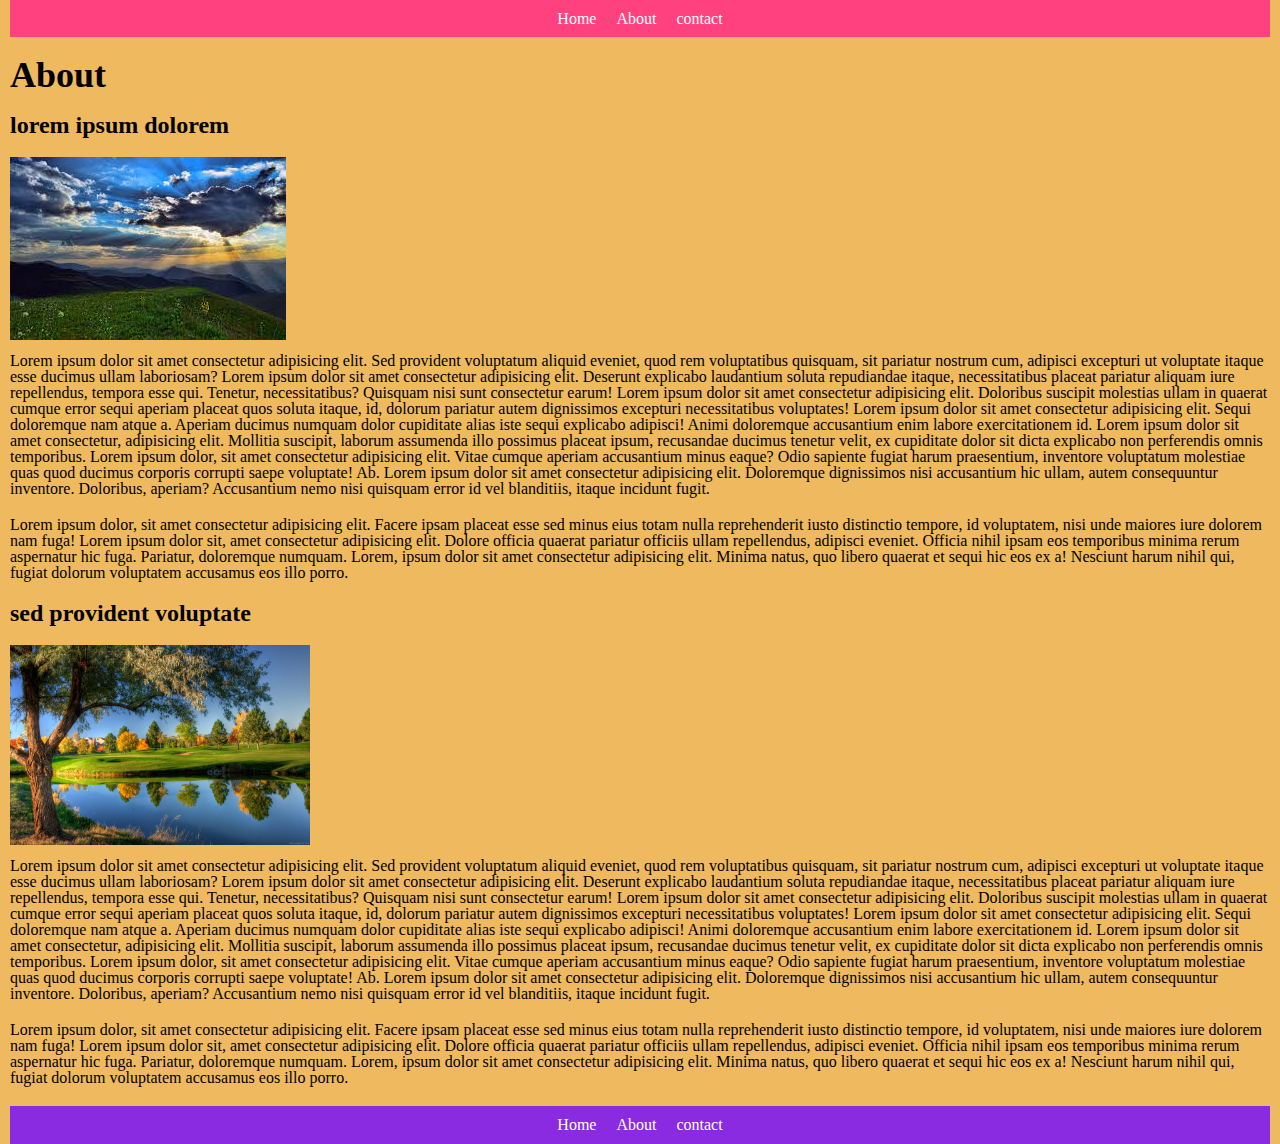
<file: Ex4-assignment-level-2/about.html>
<!DOCTYPE html>
<html lang="en">
<head>
    <meta charset="UTF-8">
    <meta name="viewport" content="width=device-width, initial-scale=1.0">
    <title>about</title>
    <link rel="stylesheet" href="assets/stylesheets/main.css">
</head>
<body class="about-bg">
    <header class="container">
        <nav class="primary-nav">
            <ul>
                <li><a href="index.html">Home</a></li><!--
                --><li><a href="about.html">About</a></li><!--
                --><li><a href="contact.html">contact</a></li>
            </ul>
        </nav>
    </header>

    <main class="container">
        <section>
            <article>
                <h1>About</h1>

                 <h2> lorem ipsum dolorem</h2>
                <img src="assets/images/image1.jpg" alt="nature">

                <p>Lorem ipsum dolor sit amet consectetur adipisicing elit. Sed provident voluptatum aliquid eveniet, quod rem voluptatibus quisquam, sit pariatur nostrum cum, adipisci excepturi ut voluptate itaque esse ducimus ullam laboriosam? Lorem ipsum dolor sit amet consectetur adipisicing elit. Deserunt explicabo laudantium soluta repudiandae itaque, necessitatibus placeat pariatur aliquam iure repellendus, tempora esse qui. Tenetur, necessitatibus? Quisquam nisi sunt consectetur earum! Lorem ipsum dolor sit amet consectetur adipisicing elit. Doloribus suscipit molestias ullam in quaerat cumque error sequi aperiam placeat quos soluta itaque, id, dolorum pariatur autem dignissimos excepturi necessitatibus voluptates! Lorem ipsum dolor sit amet consectetur adipisicing elit. Sequi doloremque nam atque a. Aperiam ducimus numquam dolor cupiditate alias iste sequi explicabo adipisci! Animi doloremque accusantium enim labore exercitationem id. Lorem ipsum dolor sit amet consectetur, adipisicing elit. Mollitia suscipit, laborum assumenda illo possimus placeat ipsum, recusandae ducimus tenetur velit, ex cupiditate dolor sit dicta explicabo non perferendis omnis temporibus. Lorem ipsum dolor, sit amet consectetur adipisicing elit. Vitae cumque aperiam accusantium minus eaque? Odio sapiente fugiat harum praesentium, inventore voluptatum molestiae quas quod ducimus corporis corrupti saepe voluptate! Ab. Lorem ipsum dolor sit amet consectetur adipisicing elit. Doloremque dignissimos nisi accusantium hic ullam, autem consequuntur inventore. Doloribus, aperiam? Accusantium nemo nisi quisquam error id vel blanditiis, itaque incidunt fugit.</p>

                <p> Lorem ipsum dolor, sit amet consectetur adipisicing elit. Facere ipsam placeat esse sed minus eius totam nulla reprehenderit iusto distinctio tempore, id voluptatem, nisi unde maiores iure dolorem nam fuga! Lorem ipsum dolor sit, amet consectetur adipisicing elit. Dolore officia quaerat pariatur officiis ullam repellendus, adipisci eveniet. Officia nihil ipsam eos temporibus minima rerum aspernatur hic fuga. Pariatur, doloremque numquam. Lorem, ipsum dolor sit amet consectetur adipisicing elit. Minima natus, quo libero quaerat et sequi hic eos ex a! Nesciunt harum nihil qui, fugiat dolorum voluptatem accusamus eos illo porro.</p>

            </article>

            <article>
                <h2>sed provident voluptate</h2>
                <img src="assets/images/image2.jpg" alt="nature" height="200px" width="300px">

                <p>Lorem ipsum dolor sit amet consectetur adipisicing elit. Sed provident voluptatum aliquid eveniet, quod rem voluptatibus quisquam, sit pariatur nostrum cum, adipisci excepturi ut voluptate itaque esse ducimus ullam laboriosam? Lorem ipsum dolor sit amet consectetur adipisicing elit. Deserunt explicabo laudantium soluta repudiandae itaque, necessitatibus placeat pariatur aliquam iure repellendus, tempora esse qui. Tenetur, necessitatibus? Quisquam nisi sunt consectetur earum! Lorem ipsum dolor sit amet consectetur adipisicing elit. Doloribus suscipit molestias ullam in quaerat cumque error sequi aperiam placeat quos soluta itaque, id, dolorum pariatur autem dignissimos excepturi necessitatibus voluptates! Lorem ipsum dolor sit amet consectetur adipisicing elit. Sequi doloremque nam atque a. Aperiam ducimus numquam dolor cupiditate alias iste sequi explicabo adipisci! Animi doloremque accusantium enim labore exercitationem id. Lorem ipsum dolor sit amet consectetur, adipisicing elit. Mollitia suscipit, laborum assumenda illo possimus placeat ipsum, recusandae ducimus tenetur velit, ex cupiditate dolor sit dicta explicabo non perferendis omnis temporibus. Lorem ipsum dolor, sit amet consectetur adipisicing elit. Vitae cumque aperiam accusantium minus eaque? Odio sapiente fugiat harum praesentium, inventore voluptatum molestiae quas quod ducimus corporis corrupti saepe voluptate! Ab. Lorem ipsum dolor sit amet consectetur adipisicing elit. Doloremque dignissimos nisi accusantium hic ullam, autem consequuntur inventore. Doloribus, aperiam? Accusantium nemo nisi quisquam error id vel blanditiis, itaque incidunt fugit.</p>
                
                <p> Lorem ipsum dolor, sit amet consectetur adipisicing elit. Facere ipsam placeat esse sed minus eius totam nulla reprehenderit iusto distinctio tempore, id voluptatem, nisi unde maiores iure dolorem nam fuga! Lorem ipsum dolor sit, amet consectetur adipisicing elit. Dolore officia quaerat pariatur officiis ullam repellendus, adipisci eveniet. Officia nihil ipsam eos temporibus minima rerum aspernatur hic fuga. Pariatur, doloremque numquam. Lorem, ipsum dolor sit amet consectetur adipisicing elit. Minima natus, quo libero quaerat et sequi hic eos ex a! Nesciunt harum nihil qui, fugiat dolorum voluptatem accusamus eos illo porro.</p>

            </article>
        </section>
    </main>

    <footer class="container">
        <nav class="footer-nav">
            <ul>
                <li><a href="index.html">Home</a></li><!--
                --><li><a href="about.html">About</a></li><!--
                --><li><a href="contact.html">contact</a></li>
            </ul>
        </nav>
    </footer>
</body>
</html>
</file>
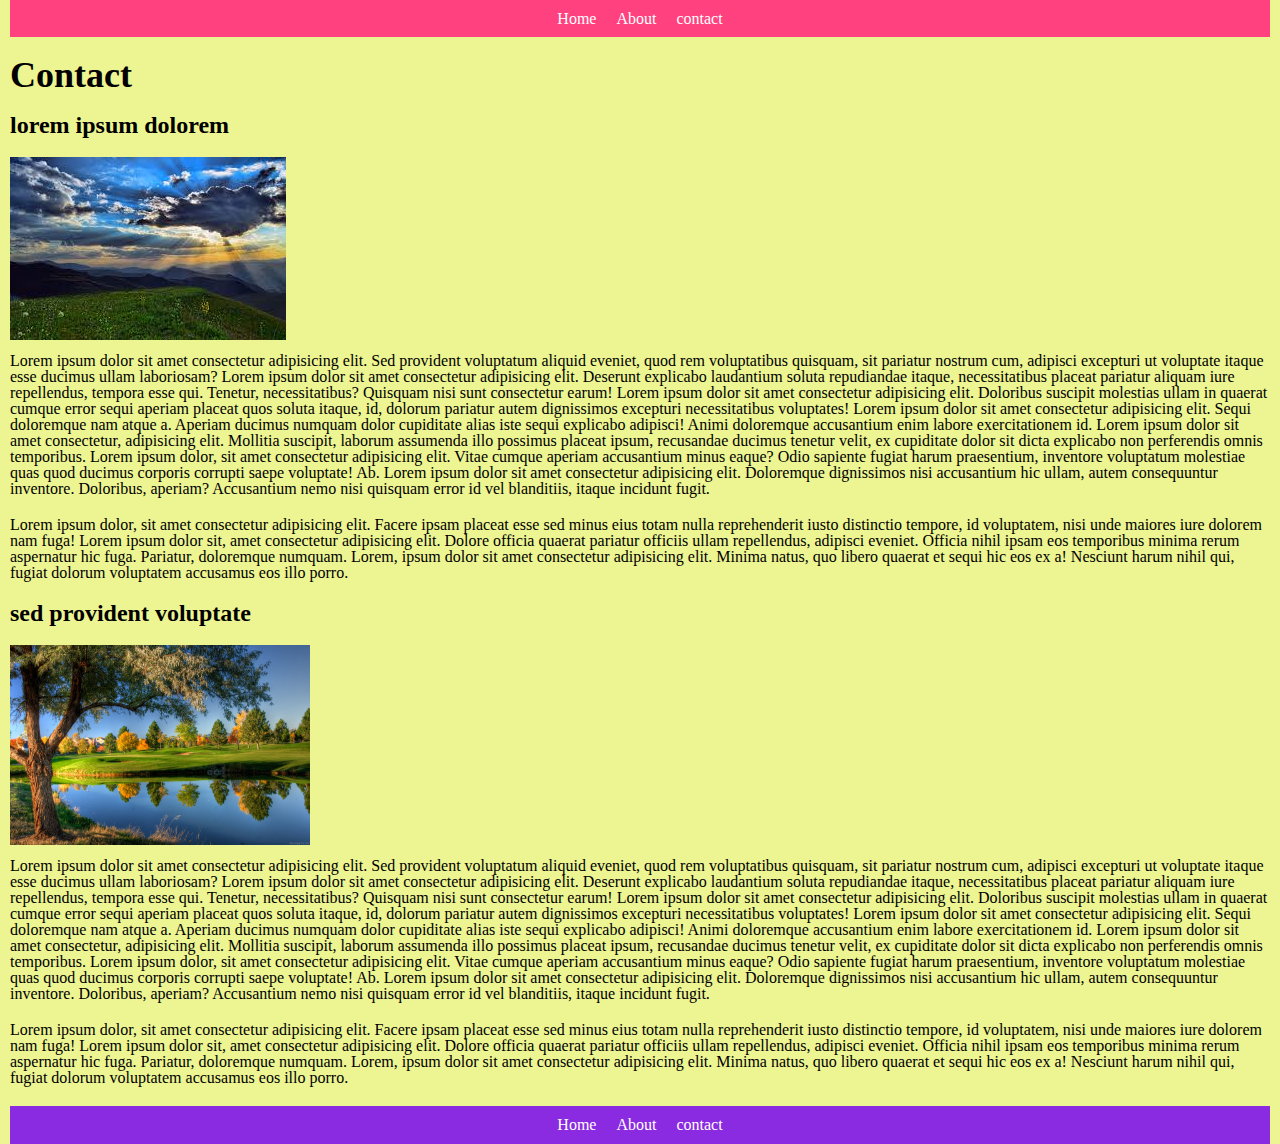
<file: Ex4-assignment-level-2/contact.html>
<!DOCTYPE html>
<html lang="en">
<head>
    <meta charset="UTF-8">
    <meta name="viewport" content="width=device-width, initial-scale=1.0">
    <title>contact</title>
    <link rel="stylesheet" href="assets/stylesheets/main.css">
</head>
<body class="contact-bg">
    <header class="container">
        <nav class="primary-nav">
            <ul>
                <li><a href="index.html">Home</a></li><!--
                --><li><a href="about.html">About</a></li><!--
                --><li><a href="contact.html">contact</a></li>
            </ul>
        </nav>
    </header>

    <main class="container">
        <section>
            <article>
                <h1>Contact</h1>

                 <h2> lorem ipsum dolorem</h2>
                <img src="assets/images/image1.jpg" alt="nature">

                <p>Lorem ipsum dolor sit amet consectetur adipisicing elit. Sed provident voluptatum aliquid eveniet, quod rem voluptatibus quisquam, sit pariatur nostrum cum, adipisci excepturi ut voluptate itaque esse ducimus ullam laboriosam? Lorem ipsum dolor sit amet consectetur adipisicing elit. Deserunt explicabo laudantium soluta repudiandae itaque, necessitatibus placeat pariatur aliquam iure repellendus, tempora esse qui. Tenetur, necessitatibus? Quisquam nisi sunt consectetur earum! Lorem ipsum dolor sit amet consectetur adipisicing elit. Doloribus suscipit molestias ullam in quaerat cumque error sequi aperiam placeat quos soluta itaque, id, dolorum pariatur autem dignissimos excepturi necessitatibus voluptates! Lorem ipsum dolor sit amet consectetur adipisicing elit. Sequi doloremque nam atque a. Aperiam ducimus numquam dolor cupiditate alias iste sequi explicabo adipisci! Animi doloremque accusantium enim labore exercitationem id. Lorem ipsum dolor sit amet consectetur, adipisicing elit. Mollitia suscipit, laborum assumenda illo possimus placeat ipsum, recusandae ducimus tenetur velit, ex cupiditate dolor sit dicta explicabo non perferendis omnis temporibus. Lorem ipsum dolor, sit amet consectetur adipisicing elit. Vitae cumque aperiam accusantium minus eaque? Odio sapiente fugiat harum praesentium, inventore voluptatum molestiae quas quod ducimus corporis corrupti saepe voluptate! Ab. Lorem ipsum dolor sit amet consectetur adipisicing elit. Doloremque dignissimos nisi accusantium hic ullam, autem consequuntur inventore. Doloribus, aperiam? Accusantium nemo nisi quisquam error id vel blanditiis, itaque incidunt fugit.</p>

                <p> Lorem ipsum dolor, sit amet consectetur adipisicing elit. Facere ipsam placeat esse sed minus eius totam nulla reprehenderit iusto distinctio tempore, id voluptatem, nisi unde maiores iure dolorem nam fuga! Lorem ipsum dolor sit, amet consectetur adipisicing elit. Dolore officia quaerat pariatur officiis ullam repellendus, adipisci eveniet. Officia nihil ipsam eos temporibus minima rerum aspernatur hic fuga. Pariatur, doloremque numquam. Lorem, ipsum dolor sit amet consectetur adipisicing elit. Minima natus, quo libero quaerat et sequi hic eos ex a! Nesciunt harum nihil qui, fugiat dolorum voluptatem accusamus eos illo porro.</p>

            </article>

            <article>
                <h2>sed provident voluptate</h2>
                <img src="assets/images/image2.jpg" alt="nature" height="200px" width="300px">

                <p>Lorem ipsum dolor sit amet consectetur adipisicing elit. Sed provident voluptatum aliquid eveniet, quod rem voluptatibus quisquam, sit pariatur nostrum cum, adipisci excepturi ut voluptate itaque esse ducimus ullam laboriosam? Lorem ipsum dolor sit amet consectetur adipisicing elit. Deserunt explicabo laudantium soluta repudiandae itaque, necessitatibus placeat pariatur aliquam iure repellendus, tempora esse qui. Tenetur, necessitatibus? Quisquam nisi sunt consectetur earum! Lorem ipsum dolor sit amet consectetur adipisicing elit. Doloribus suscipit molestias ullam in quaerat cumque error sequi aperiam placeat quos soluta itaque, id, dolorum pariatur autem dignissimos excepturi necessitatibus voluptates! Lorem ipsum dolor sit amet consectetur adipisicing elit. Sequi doloremque nam atque a. Aperiam ducimus numquam dolor cupiditate alias iste sequi explicabo adipisci! Animi doloremque accusantium enim labore exercitationem id. Lorem ipsum dolor sit amet consectetur, adipisicing elit. Mollitia suscipit, laborum assumenda illo possimus placeat ipsum, recusandae ducimus tenetur velit, ex cupiditate dolor sit dicta explicabo non perferendis omnis temporibus. Lorem ipsum dolor, sit amet consectetur adipisicing elit. Vitae cumque aperiam accusantium minus eaque? Odio sapiente fugiat harum praesentium, inventore voluptatum molestiae quas quod ducimus corporis corrupti saepe voluptate! Ab. Lorem ipsum dolor sit amet consectetur adipisicing elit. Doloremque dignissimos nisi accusantium hic ullam, autem consequuntur inventore. Doloribus, aperiam? Accusantium nemo nisi quisquam error id vel blanditiis, itaque incidunt fugit.</p>
                
                <p> Lorem ipsum dolor, sit amet consectetur adipisicing elit. Facere ipsam placeat esse sed minus eius totam nulla reprehenderit iusto distinctio tempore, id voluptatem, nisi unde maiores iure dolorem nam fuga! Lorem ipsum dolor sit, amet consectetur adipisicing elit. Dolore officia quaerat pariatur officiis ullam repellendus, adipisci eveniet. Officia nihil ipsam eos temporibus minima rerum aspernatur hic fuga. Pariatur, doloremque numquam. Lorem, ipsum dolor sit amet consectetur adipisicing elit. Minima natus, quo libero quaerat et sequi hic eos ex a! Nesciunt harum nihil qui, fugiat dolorum voluptatem accusamus eos illo porro.</p>

            </article>
        </section>
    </main>

    <footer class="container">
        <nav class="footer-nav">
            <ul>
                <li><a href="index.html">Home</a></li><!--
                --><li><a href="about.html">About</a></li><!--
                --><li><a href="contact.html">contact</a></li>
            </ul>
        </nav>
    </footer>
</body>
</html>
</file>
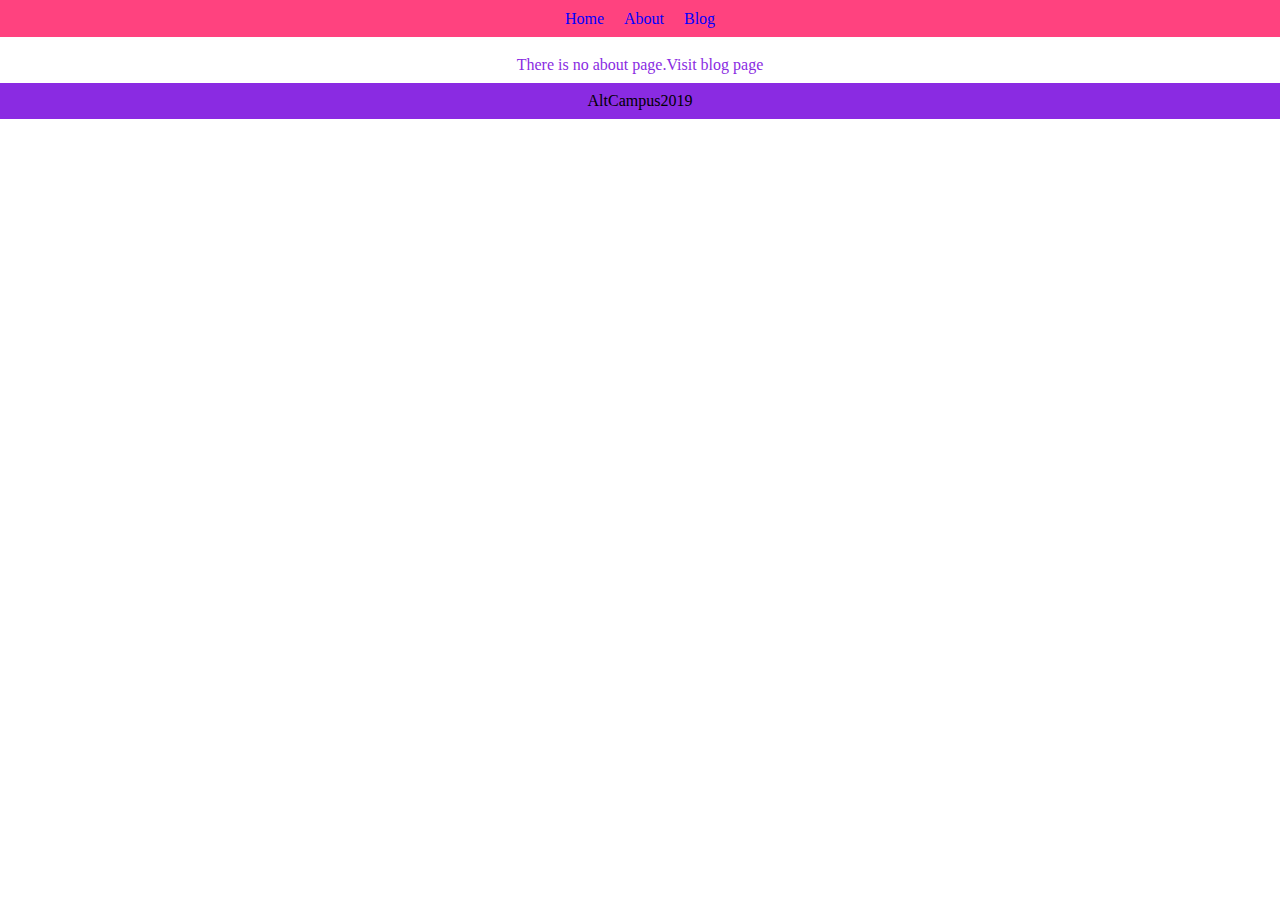
<file: Ex7-assignment-level-3/about.html>
<!DOCTYPE html>
<html lang="en">
<head>
    <meta charset="UTF-8">
    <meta name="viewport" content="width=device-width, initial-scale=1.0">
    <title>about</title>
    <link rel="stylesheet" href="assets/stylesheets/main.css">
</head>
<body>
    <header>
        <nav class="primary-nav">
          <ul>
            <li><a href="home.html">Home</a></li><!--
              --><li><a href="about.html">About</a></li><!--
              --><li><a href="index.html">Blog</a></li>
         </ul>
        </nav>
    </header>

    <main>
        <p class="paragraph">There is no about page.Visit blog page</p>
    </main>

    <footer>
        <div class="bottom">
            <p>AltCampus2019</p>
        </div>
    </footer>
</body>
</html>
</file>
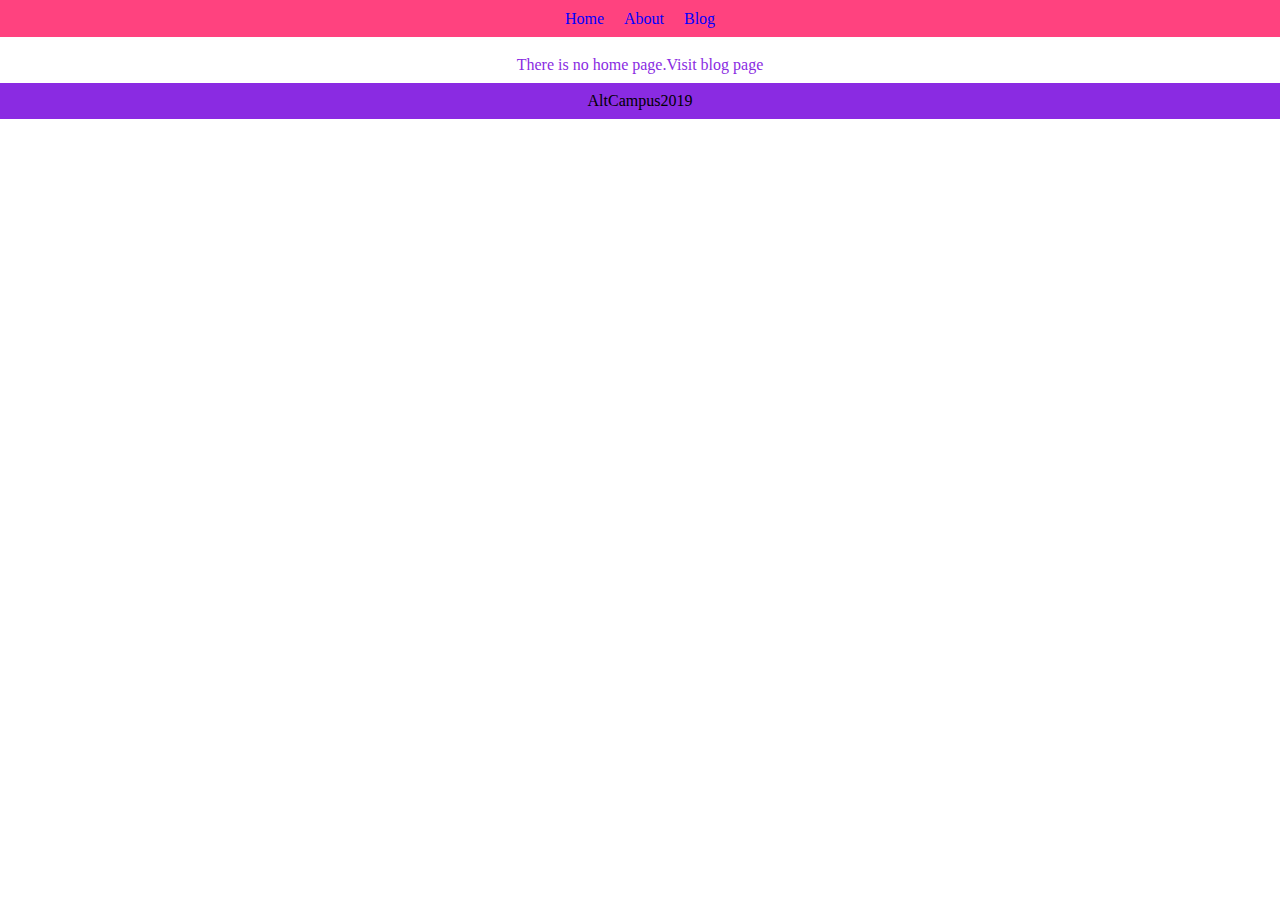
<file: Ex7-assignment-level-3/home.html>
<!DOCTYPE html>
<html lang="en">
<head>
    <meta charset="UTF-8">
    <meta name="viewport" content="width=device-width, initial-scale=1.0">
    <title>Home</title>
    <link rel="stylesheet" href="assets/stylesheets/main.css">
</head>
<body>
    <header>
        <nav class="primary-nav">
          <ul>
            <li><a href="home.html">Home</a></li><!--
              --><li><a href="about.html">About</a></li><!--
              --><li><a href="index.html">Blog</a></li>
         </ul>
        </nav>
    </header>

    <main>
        <p class="paragraph">There is no home page.Visit blog page</p>
    </main>

    <footer>
        <div class="bottom">
            <p>AltCampus2019</p>
        </div>
    </footer>
</body>
</html>
</file>
<file: Ex2-assignment-level-1/assets/stylesheets/main.css>
html, body, div, span, applet, object, iframe,
h1, h2, h3, h4, h5, h6, p, blockquote, pre,
a, abbr, acronym, address, big, cite, code,
del, dfn, em, img, ins, kbd, q, s, samp,
small, strike, strong, sub, sup, tt, var,
b, u, i, center,
dl, dt, dd, ol, ul, li,
fieldset, form, label, legend,
table, caption, tbody, tfoot, thead, tr, th, td,
article, aside, canvas, details, embed, 
figure, figcaption, footer, header, hgroup, 
menu, nav, output, ruby, section, summary,
time, mark, audio, video {
	margin: 0;
	padding: 0;
	border: 0;
	font-size: 100%;
	font: inherit;
	vertical-align: baseline;
}
/* HTML5 display-role reset for older browsers */
article, aside, details, figcaption, figure, 
footer, header, hgroup, menu, nav, section {
	display: block;
}
body {
	line-height: 1;
}
ol, ul {
	list-style: none;
}
blockquote, q {
	quotes: none;
}
blockquote:before, blockquote:after,
q:before, q:after {
	content: '';
	content: none;
}
table {
	border-collapse: collapse;
	border-spacing: 0;
}
/* custom design */
*,
*:before,
*:after {
  -webkit-box-sizing: border-box;
     -moz-box-sizing: border-box;
          box-sizing: border-box;
}

.container{
    margin: 0 auto;
    padding-left: 10px;
    padding-right: 10px;
}

li{
    list-style-type: none;
    display: inline-block;
    margin: 0 4px;
}
li:first-child{
    margin-left: 0;
}
li:last-child{
    margin-right: 0;
}

/* typography */
h1,h2,h3,h4,p{
    margin-bottom: 30px;
}
h1{
    font-size: 36px;
}
h2{
    font-size: 24px;
}
h3{
    font-size: 21px;
}
h4{
    font-size: 18px;
}

h1,h2,h3,h4{
    font-weight: bold;
}
ul,img{
    margin-bottom: 10px;
}

/* footer */
.bottom-links a{
    text-decoration: none;
    color: black;
    background-color: #79d70f;
    padding: 5px;
    margin-bottom: 5px;
}
</file>
<file: Ex4-assignment-level-2/assets/stylesheets/main.css>
html, body, div, span, applet, object, iframe,
h1, h2, h3, h4, h5, h6, p, blockquote, pre,
a, abbr, acronym, address, big, cite, code,
del, dfn, em, img, ins, kbd, q, s, samp,
small, strike, strong, sub, sup, tt, var,
b, u, i, center,
dl, dt, dd, ol, ul, li,
fieldset, form, label, legend,
table, caption, tbody, tfoot, thead, tr, th, td,
article, aside, canvas, details, embed, 
figure, figcaption, footer, header, hgroup, 
menu, nav, output, ruby, section, summary,
time, mark, audio, video {
	margin: 0;
	padding: 0;
	border: 0;
	font-size: 100%;
	font: inherit;
	vertical-align: baseline;
}
/* HTML5 display-role reset for older browsers */
article, aside, details, figcaption, figure, 
footer, header, hgroup, menu, nav, section {
	display: block;
}
body {
	line-height: 1;
}
ol, ul {
	list-style: none;
}
blockquote, q {
	quotes: none;
}
blockquote:before, blockquote:after,
q:before, q:after {
	content: '';
	content: none;
}
table {
	border-collapse: collapse;
	border-spacing: 0;
}

/* grid */
*,
*:before,
*:after {
  -webkit-box-sizing: border-box;
     -moz-box-sizing: border-box;
          box-sizing: border-box;
}

.container{
    margin: 0 auto;
    padding-left: 10px;
    padding-right: 10px;
}

/* typography */
h1,h2,p{
    margin-bottom: 20px;
}
h1{
    font-size: 36px;
    font-weight: bold;
}
h2{
    font-size: 24px;
    font-weight: bold;
}

/* custom design */

img{
    margin-bottom: 10px;
}
/* navbar */
li{
    list-style-type: none;
    display: inline-block;
    margin: 0 10px;
  
}

ul{
    text-align: center;
}

li a{
    text-decoration: none;
    vertical-align: middle;
    color: white;
}

.primary-nav{
    background-color: #ff427f;
    padding-top: 10px;
    padding-bottom: 10px;
    margin-bottom: 20px;
}

/* footer */

.footer-nav{
    background-color: blueviolet;
    padding: 10px 0;
}

/* background color */
.index-bg{
    background-color: #a8df65;
}
.contact-bg{
    background-color: #edf492;
}
.about-bg{
    background-color: #efb960;
}
</file>
<file: Ex7-assignment-level-3/assets/stylesheets/main.css>
html, body, div, span, applet, object, iframe,
h1, h2, h3, h4, h5, h6, p, blockquote, pre,
a, abbr, acronym, address, big, cite, code,
del, dfn, em, img, ins, kbd, q, s, samp,
small, strike, strong, sub, sup, tt, var,
b, u, i, center,
dl, dt, dd, ol, ul, li,
fieldset, form, label, legend,
table, caption, tbody, tfoot, thead, tr, th, td,
article, aside, canvas, details, embed, 
figure, figcaption, footer, header, hgroup, 
menu, nav, output, ruby, section, summary,
time, mark, audio, video {
	margin: 0;
	padding: 0;
	border: 0;
	font-size: 100%;
	font: inherit;
	vertical-align: baseline;
}
/* HTML5 display-role reset for older browsers */
article, aside, details, figcaption, figure, 
footer, header, hgroup, menu, nav, section {
	display: block;
}
body {
	line-height: 1;
}
ol, ul {
	list-style: none;
}
blockquote, q {
	quotes: none;
}
blockquote:before, blockquote:after,
q:before, q:after {
	content: '';
	content: none;
}
table {
	border-collapse: collapse;
	border-spacing: 0;
}

/* grid */
*,
*:before,
*:after {
  -webkit-box-sizing: border-box;
     -moz-box-sizing: border-box;
          box-sizing: border-box;
}

.container{
    margin: 0 auto;
    padding-left: 10px;
    padding-right: 10px;
    width: 600px;
}

/* navbar */
li{
    list-style-type: none;
    display: inline-block;
    margin: 0 10px;
  
}

ul{
    text-align: center;
}

li a{
    text-decoration: none;
    vertical-align: middle;
    color: blue;
}

.primary-nav{
    background-color: #ff427f;
    padding-top: 10px;
    padding-bottom: 10px;
    margin-bottom: 20px;
}

/* custom */
img{
    
    width: 100%;
}

.para{
    color: blueviolet;
}

h2{
    margin-bottom: 20px;
}
article p{
    margin-bottom: 20px;
}
h2{
    font-size: 24px;
    font-weight: bold;
}
/* footer */

.bottom{
    background-color: blueviolet;
    text-align: center;
    padding: 10px;
    margin: 0;
}
 /* other pages */

 .paragraph{
     text-align: center;
     color: blueviolet;
     margin-bottom: 10px;
 }
</file>
